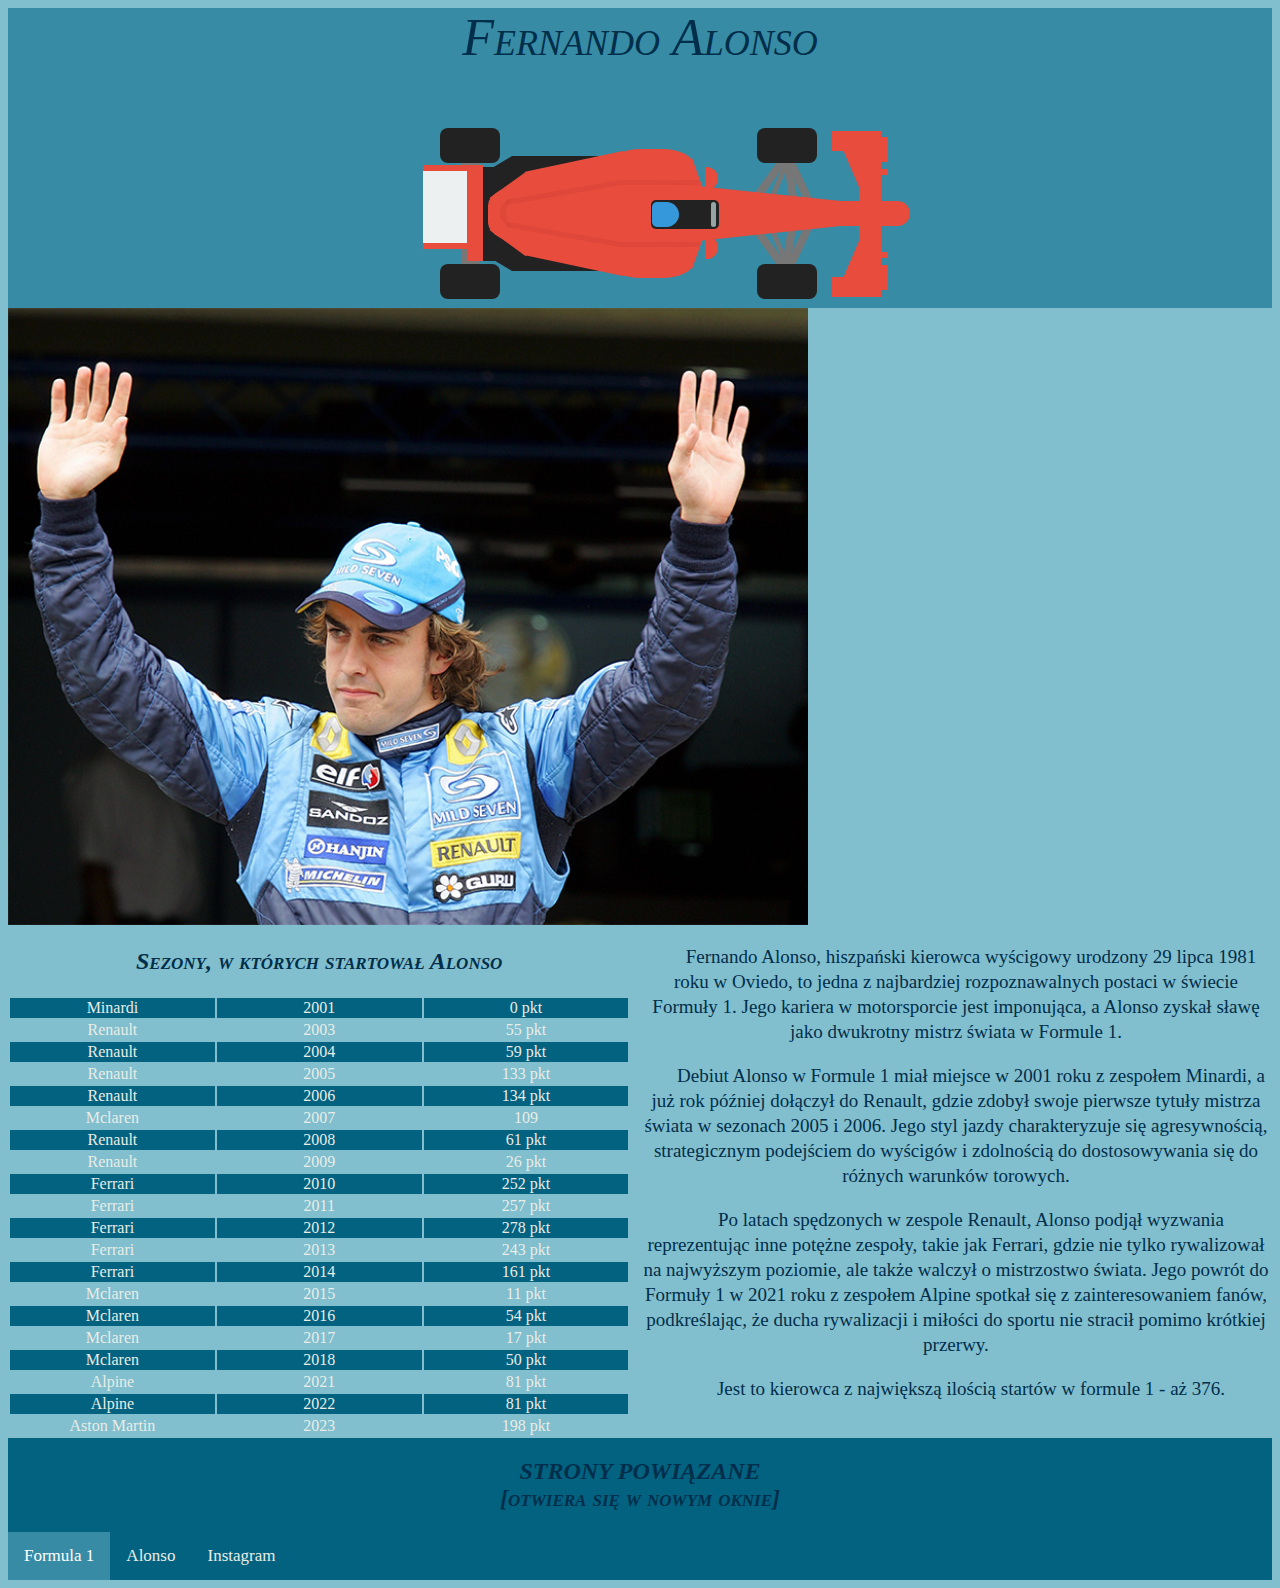
<file: Alonso.html>
<!doctype html>
<html>
<head>
<meta charset="utf-8">
<title>Alonso</title>
	<link rel="stylesheet" type="text/css" href="style.css">
</head>
<body>
	
	<div class="header1">Fernando Alonso
	<div id="Container">
  <div id="nose-top"></div>
  <div id="nose-bottom"></div>
  <div id="nose"></div>
  <div id="front-wing"></div>
  <div id="top-front-wing-trim"></div>
  <div id="bottom-front-wing-trim"></div>
  <div id="top-front-wing-trim-2"></div>
  <div id="bottom-front-wing-trim-2"></div>
  <div id="top-front-wing"></div>
  <div id="top-front-wing-tail"></div>
  <div id="bottom-front-wing"></div>
  <div id="bottom-front-wing-tail"></div>
  <div id="bottom-front-wheel" class="wheel"></div>
  <div id="bottom-back-wheel"></div>
  <div id="top-front-wheel" class="wheel"></div>
  <div id="top-back-wheel"></div>
  <div id="rear-body"></div>
  <div id="rear-wing-bg"></div>
  <div id="rear-wing"></div>
  <div id="top-body-curve"></div>
  <div id="top-body-curve-cut"></div>
  <div id="top-body-curve-straight"></div>
  <div id="top-body-curve-straight-2"></div>
  <div id="bottom-body-curve"></div>
  <div id="bottom-body-curve-cut"></div>
  <div id="bottom-body-curve-straight"></div>
  <div id="bottom-body-curve-straight-2"></div>
  <div id="back-body-curve"></div>
  <div id="body-hood"></div>
  <div id="back-body"></div>
  <div id="back-body-top"></div>
  <div id="back-body-bottom"></div>
  <div id="back-body-2"></div>
  <div id="top-spoke-1"></div>
  <div id="top-spoke-2"></div>
  <div id="top-spoke-3"></div>
  <div id="top-spoke-4"></div>
  <div id="bottom-spoke-1"></div>
  <div id="bottom-spoke-2"></div>
  <div id="bottom-spoke-3"></div>
  <div id="bottom-spoke-4"></div>

  <div id="back-spoke"></div>

  <div id="mirror-top"></div>
  <div id="mirror-bottom"></div>
  <div id="driver-bg"></div>
  <div id="driver-wheel"></div>
  <div id="driver-helmet"></div>
  <div id="bottom-body-spine"></div>
  <div id="top-body-spine"></div>
  <div id="end-body-spine"></div>
  <div id="top-body-spine-2"></div>
  <div id="bottom-body-spine-2"></div>
  </div> 
	</div>
	
	<div class="max_foto"><img src="foto/alonso.png" alt="Alonso" width="800"  height="600" class="foto"></div>
	
	<div class="records">
	
		<table>
		<tr>
			
			<td colspan="3"><h2>Sezony, w których startował Alonso </h2></td>
			
			</tr>	
	<tr>
		<td>Minardi</td>
		<td>2001</td>
		<td>0 pkt</td>
			</tr>	
	<tr>
		<td>Renault</td>
		<td>2003</td>
		<td>55 pkt</td>
			</tr>			
	<tr>
		<td>Renault</td>
		<td>2004</td>
		<td>	59 pkt</td>
			</tr>	
	<tr>
		<td>Renault</td>
		<td>2005</td>
		<td>133 pkt</td>
			</tr>	
	<tr>
		<td>Renault</td>
		<td>2006</td>
		<td>134 pkt</td>
			</tr>
	<tr>
		<td>Mclaren</td>
		<td>2007</td>
		<td>109</td>
			</tr>
	<tr>
		<td>Renault</td>
		<td> 2008</td>
		<td>61 pkt</td>
			</tr>
			<tr>
		<td>Renault</td>
		<td> 2009</td>
		<td>26 pkt</td>
			</tr>
	<tr>
		<td>Ferrari</td>
		<td>2010</td>
		<td>252 pkt</td>
			</tr>
			<tr>
				<td>Ferrari</td>
				<td>2011</td>
				<td>257 pkt</td>
			</tr>
			<tr>
				<td>Ferrari</td>
				<td>2012</td>
				<td>278 pkt</td>
			</tr>
			<tr>
				<td>Ferrari</td>
				<td>2013</td>
				<td>243 pkt</td>
			</tr>
			<tr>
				<td>Ferrari</td>
				<td>2014</td>
				<td>161 pkt</td>
			</tr>
			<tr>
				<td>Mclaren</td>
				<td>2015</td>
				<td>11 pkt</td>
			</tr>
			<tr>
				<td>Mclaren</td>
				<td>2016</td>
				<td>54 pkt</td>
			</tr>
			<tr>
				<td>Mclaren</td>
				<td>2017</td>
				<td>17 pkt</td>
			</tr>
			<tr>
				<td>Mclaren</td>
				<td>2018</td>
				<td>50 pkt</td>
			</tr>
			<tr>
				<td>Alpine</td>
				<td>2021</td>
				<td>81 pkt</td>
			</tr>
			<tr>
				<td>Alpine</td>
				<td>2022</td>
				<td>81 pkt</td>
			</tr>
			<tr>
				<td>Aston Martin</td>
				<td>2023</td>
				<td>198 pkt</td>
			</tr>
				</table>	
	</div>
	
	<div class="tekst">
<p>
Fernando Alonso, hiszpański kierowca wyścigowy urodzony 29 lipca 1981 roku w Oviedo, to jedna z najbardziej rozpoznawalnych postaci w świecie Formuły 1. Jego kariera w motorsporcie jest imponująca, a Alonso zyskał sławę jako dwukrotny mistrz świata w Formule 1.</p>

<p>Debiut Alonso w Formule 1 miał miejsce w 2001 roku z zespołem Minardi, a już rok później dołączył do Renault, gdzie zdobył swoje pierwsze tytuły mistrza świata w sezonach 2005 i 2006. Jego styl jazdy charakteryzuje się agresywnością, strategicznym podejściem do wyścigów i zdolnością do dostosowywania się do różnych warunków torowych.</p>

<p>Po latach spędzonych w zespole Renault, Alonso podjął wyzwania reprezentując inne potężne zespoły, takie jak Ferrari, gdzie nie tylko rywalizował na najwyższym poziomie, ale także walczył o mistrzostwo świata. Jego powrót do Formuły 1 w 2021 roku z zespołem Alpine spotkał się z zainteresowaniem fanów, podkreślając, że ducha rywalizacji i miłości do sportu nie stracił pomimo krótkiej przerwy.</p>
		<p>Jest to kierowca z największą ilością startów w formule 1 - aż 376.</p>
 </div>
	
	<div class="navbar" id="myNavbar">
		<h2>STRONY POWIĄZANE
		<br>[otwiera się w nowym oknie]</h2>
		
  <a href="https://www.formula1.com" class="active" target="_blank">Formula 1</a>
  <a href="https://www.fernandoalonso.com" target="_blank">Alonso</a>
  <a href="https://www.instagram.com/fernandoalo_oficial/" target="_blank">Instagram</a>
  

</div>
</body>
</html>
</file>
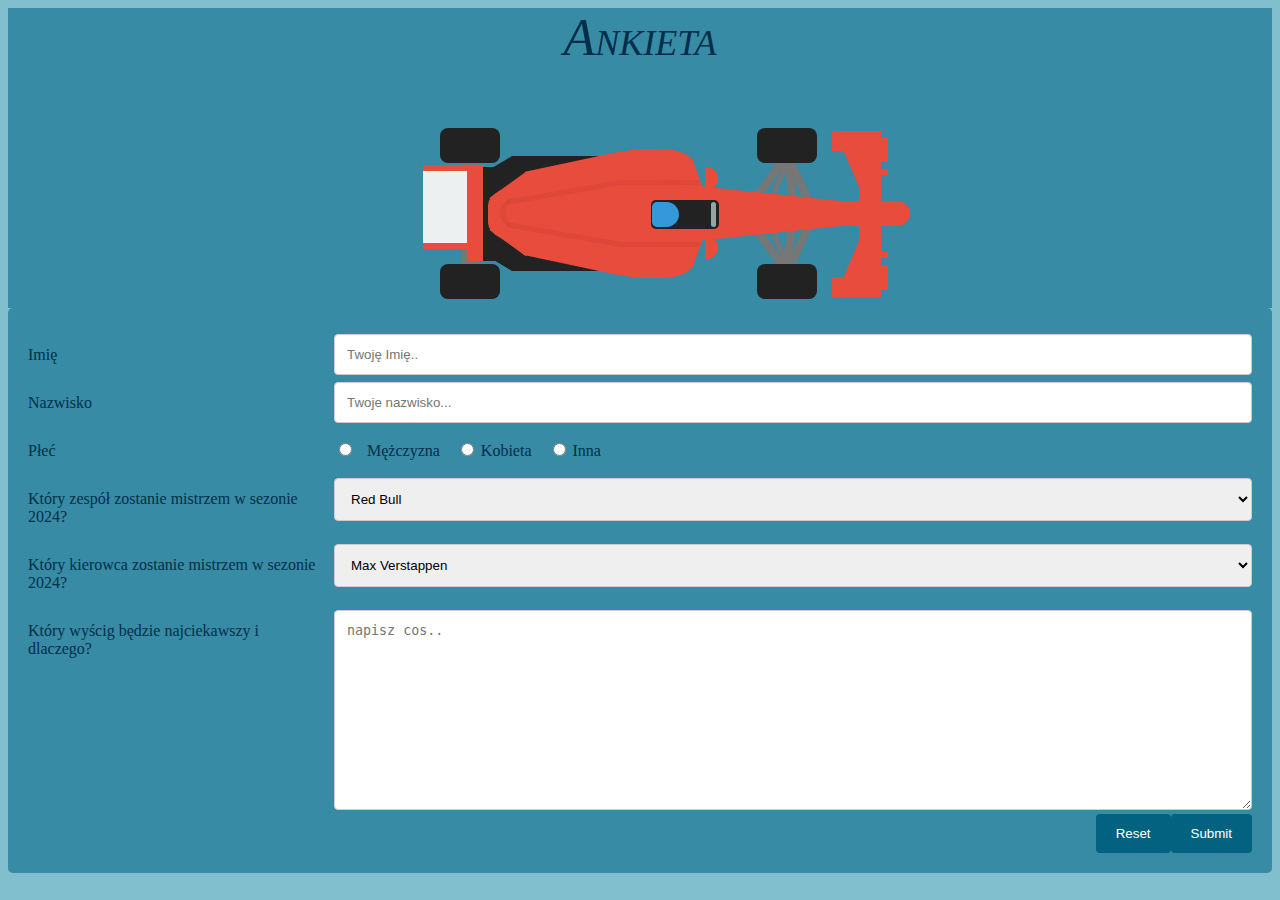
<file: ankieta.html>
<!doctype html>
<html>
<head>
<meta charset="utf-8">
<title>Ankieta</title>
	<link rel="stylesheet" type="text/css" href="style.css">
</head>
<body>
	
	<div class="header1">Ankieta
	<div id="Container">
  <div id="nose-top"></div>
  <div id="nose-bottom"></div>
  <div id="nose"></div>
  <div id="front-wing"></div>
  <div id="top-front-wing-trim"></div>
  <div id="bottom-front-wing-trim"></div>
  <div id="top-front-wing-trim-2"></div>
  <div id="bottom-front-wing-trim-2"></div>
  <div id="top-front-wing"></div>
  <div id="top-front-wing-tail"></div>
  <div id="bottom-front-wing"></div>
  <div id="bottom-front-wing-tail"></div>
  <div id="bottom-front-wheel" class="wheel"></div>
  <div id="bottom-back-wheel"></div>
  <div id="top-front-wheel" class="wheel"></div>
  <div id="top-back-wheel"></div>
  <div id="rear-body"></div>
  <div id="rear-wing-bg"></div>
  <div id="rear-wing"></div>
  <div id="top-body-curve"></div>
  <div id="top-body-curve-cut"></div>
  <div id="top-body-curve-straight"></div>
  <div id="top-body-curve-straight-2"></div>
  <div id="bottom-body-curve"></div>
  <div id="bottom-body-curve-cut"></div>
  <div id="bottom-body-curve-straight"></div>
  <div id="bottom-body-curve-straight-2"></div>
  <div id="back-body-curve"></div>
  <div id="body-hood"></div>
  <div id="back-body"></div>
  <div id="back-body-top"></div>
  <div id="back-body-bottom"></div>
  <div id="back-body-2"></div>
  <div id="top-spoke-1"></div>
  <div id="top-spoke-2"></div>
  <div id="top-spoke-3"></div>
  <div id="top-spoke-4"></div>
  <div id="bottom-spoke-1"></div>
  <div id="bottom-spoke-2"></div>
  <div id="bottom-spoke-3"></div>
  <div id="bottom-spoke-4"></div>

  <div id="back-spoke"></div>

  <div id="mirror-top"></div>
  <div id="mirror-bottom"></div>
  <div id="driver-bg"></div>
  <div id="driver-wheel"></div>
  <div id="driver-helmet"></div>
  <div id="bottom-body-spine"></div>
  <div id="top-body-spine"></div>
  <div id="end-body-spine"></div>
  <div id="top-body-spine-2"></div>
  <div id="bottom-body-spine-2"></div>
  </div> 
	</div>
	
	<div class="ankieta">
  <form action="mailto:bartosz.kulanica@tm1.edu.pl" method="post">
    <div class="row">
      <div class="col-25">
        <label for="fname">Imię</label>
      </div>
      <div class="col-75">
        <input type="text" id="fname" name="firstname" placeholder="Twoję Imię..">
      </div>
    </div>
    <div class="row">
      <div class="col-25">
        <label for="lname">Nazwisko</label>
      </div>
      <div class="col-75">
        <input type="text" id="lname" name="lastname" placeholder="Twoje nazwisko...">
      </div>
    </div>
	   <div class="row">
      <div class="col-25">
        <label for="lname">Płeć</label>
      </div>
      <div class="col-75">
        <input type="radio" id="male" name="male" value="male">
 	 <label for="male">Mężczyzna</label>
		   <input type="radio" id="female" name="female" value="female">
		  <label for="female">Kobieta</label>
		  <input type="radio" id="inne" name="inne" value="inne">
		  <label for="inne">Inna</label>
      </div>
		   
    </div>
    <div class="row">
      <div class="col-25">
        <label for="team">Który zespół zostanie mistrzem w sezonie 2024?</label>
      </div>
      <div class="col-75">
        <select id="team" name="team">
          <option value="rb">Red Bull</option>
          <option value="ferrari">Ferrari</option>
          <option value="mercedes">Mercedes</option>
			<option value="mclaren">Mclaren</option>
			<option value="haas">Haas</option>
			<option value="williams">Williams</option>
			<option value="alfa">Alfa Romeo</option>
			<option value="aston">Aston Martin</option>
			<option value="alpha tauri">Alpha Tauri</option>
			<option value="Alpine">Alpine</option>
        </select>
      </div>
    </div>
	  <div class="row">
      <div class="col-25">
        <label for="driver">Który kierowca zostanie mistrzem w sezonie 2024?</label>
      </div>
      <div class="col-75">
        <select id="driver" name="driver">
          <option value="max">Max Verstappen</option>
          <option value="chceco">Sergio Perez</option>
          <option value="lewis">Lewis Hamilton</option>
			<option value="nando">Fernando Alonso</option>
			<option value="leclerc">Charles Leclerc</option>
			<option value="lando">Lando Norris</option>
			<option value="Sainz">Carlos Sainz</option>
			<option value="russell">Geroge Russell</option>
			<option value="piastri">Oscar Piastri</option>
			<option value="stroll">Lance Stroll</option>
			  <option value="gasly">Pierre Gasly</option>
          <option value="ocon">Esteban Ocon</option>
          <option value="albon">Alex Albon</option>
			<option value="Yuki">Yuki Tsunoda</option>
			<option value="Bottas">Valteri Bottas</option>
			<option value="hulk">Nico Hulkenberg</option>
			<option value="daniel">Daniel Ricciardo</option>
			<option value="azhou">Zhou Guanyu</option>
			<option value="akevin">Kevin Magnussen</option>
			<option value="ALogam">Logan Saregeant</option>
        </select>
      </div>
    </div>
    <div class="row">
      <div class="col-25">
        <label for="ciekawy">Który wyścig będzie najciekawszy i dlaczego?</label>
      </div>
      <div class="col-75">
        <textarea id="ciekawy" name="scikawey" placeholder="napisz cos.." style="height:200px"></textarea>
      </div>
    </div>
    <div class="row">
	
      <input type="submit" value="Submit">
		<input type="reset" value="Reset">
		
    </div>
  </form>
</div>
</body>
</html>
</file>
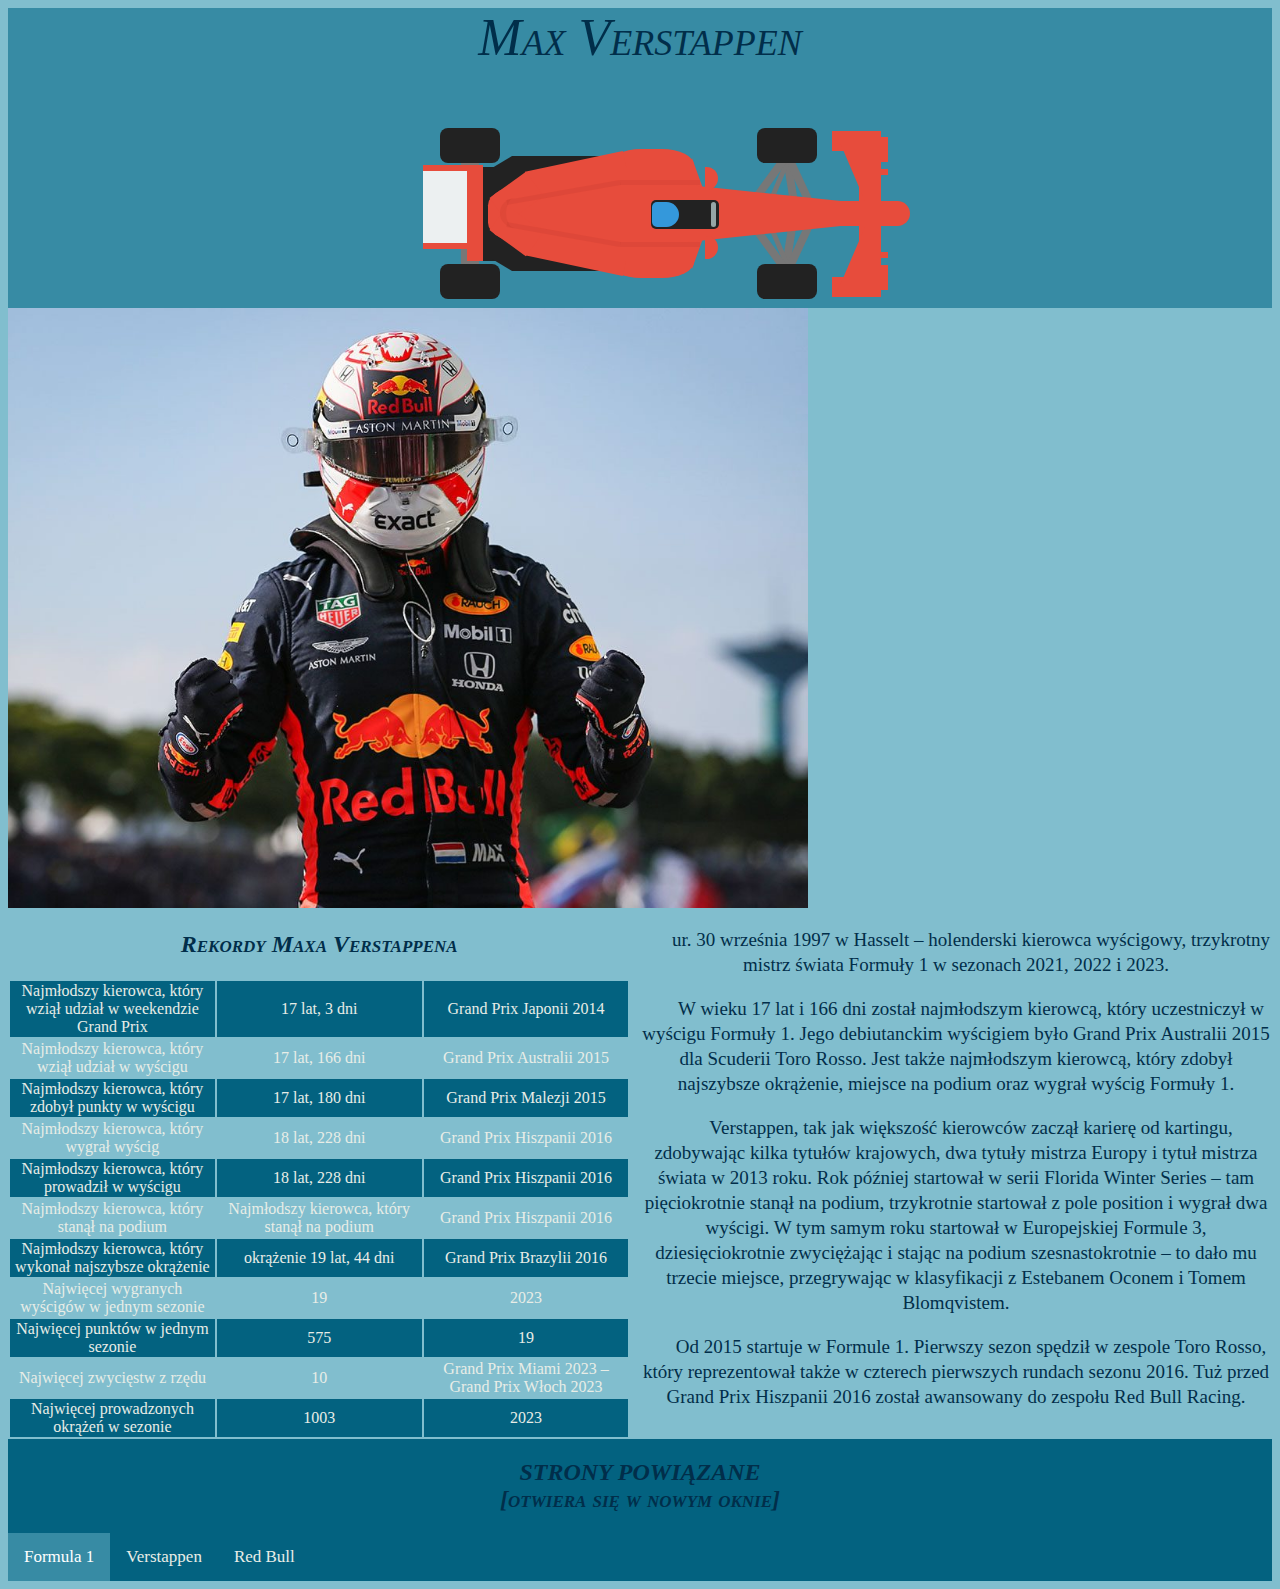
<file: f1.html>
<!doctype html>
<html>
<head>
<meta charset="utf-8">
<title>f1</title>
	<link rel="stylesheet" type="text/css" href="style.css">
</head>
<body>
	<div class="header1">Max Verstappen
	<div id="Container">
  <div id="nose-top"></div>
  <div id="nose-bottom"></div>
  <div id="nose"></div>
  <div id="front-wing"></div>
  <div id="top-front-wing-trim"></div>
  <div id="bottom-front-wing-trim"></div>
  <div id="top-front-wing-trim-2"></div>
  <div id="bottom-front-wing-trim-2"></div>
  <div id="top-front-wing"></div>
  <div id="top-front-wing-tail"></div>
  <div id="bottom-front-wing"></div>
  <div id="bottom-front-wing-tail"></div>
  <div id="bottom-front-wheel" class="wheel"></div>
  <div id="bottom-back-wheel"></div>
  <div id="top-front-wheel" class="wheel"></div>
  <div id="top-back-wheel"></div>
  <div id="rear-body"></div>
  <div id="rear-wing-bg"></div>
  <div id="rear-wing"></div>
  <div id="top-body-curve"></div>
  <div id="top-body-curve-cut"></div>
  <div id="top-body-curve-straight"></div>
  <div id="top-body-curve-straight-2"></div>
  <div id="bottom-body-curve"></div>
  <div id="bottom-body-curve-cut"></div>
  <div id="bottom-body-curve-straight"></div>
  <div id="bottom-body-curve-straight-2"></div>
  <div id="back-body-curve"></div>
  <div id="body-hood"></div>
  <div id="back-body"></div>
  <div id="back-body-top"></div>
  <div id="back-body-bottom"></div>
  <div id="back-body-2"></div>
  <div id="top-spoke-1"></div>
  <div id="top-spoke-2"></div>
  <div id="top-spoke-3"></div>
  <div id="top-spoke-4"></div>
  <div id="bottom-spoke-1"></div>
  <div id="bottom-spoke-2"></div>
  <div id="bottom-spoke-3"></div>
  <div id="bottom-spoke-4"></div>

  <div id="back-spoke"></div>

  <div id="mirror-top"></div>
  <div id="mirror-bottom"></div>
  <div id="driver-bg"></div>
  <div id="driver-wheel"></div>
  <div id="driver-helmet"></div>
  <div id="bottom-body-spine"></div>
  <div id="top-body-spine"></div>
  <div id="end-body-spine"></div>
  <div id="top-body-spine-2"></div>
  <div id="bottom-body-spine-2"></div>
  </div> 
	</div>

	<div class="max_foto"><img src="foto/mv33.jpg" alt="Verstappen" width="800"  height="600" class="foto"></div>
	
	<div class="records">
		
		<table>
			<tr>
			
			<td colspan="3"><h2>Rekordy Maxa Verstappena </h2></td>
			
			</tr>	
	<tr>
		<td>Najmłodszy kierowca, który wziął udział w weekendzie Grand Prix</td>
		<td>17 lat, 3 dni</td>
		<td>Grand Prix Japonii 2014</td>
			</tr>	
	<tr>
		<td>Najmłodszy kierowca, który wziął udział w wyścigu</td>
		<td>17 lat, 166 dni</td>
		<td>Grand Prix Australii 2015</td>
			</tr>			
	<tr>
		<td>Najmłodszy kierowca, który zdobył punkty w wyścigu</td>
		<td>17 lat, 180 dni</td>
		<td>	Grand Prix Malezji 2015</td>
			</tr>	
	<tr>
		<td>Najmłodszy kierowca, który wygrał wyścig</td>
		<td>18 lat, 228 dni</td>
		<td>Grand Prix Hiszpanii 2016</td>
			</tr>	
	<tr>
		<td>Najmłodszy kierowca, który prowadził w wyścigu</td>
		<td>18 lat, 228 dni</td>
		<td>Grand Prix Hiszpanii 2016</td>
			</tr>
	<tr>
		<td>Najmłodszy kierowca, który stanął na podium</td>
		<td>Najmłodszy kierowca, który stanął na podium</td>
		<td>Grand Prix Hiszpanii 2016</td>
			</tr>
	<tr>
		<td>Najmłodszy kierowca, który wykonał najszybsze okrążenie</td>
		<td> okrążenie	19 lat, 44 dni</td>
		<td>Grand Prix Brazylii 2016</td>
			</tr>
	<tr>
		<td>Najwięcej wygranych wyścigów w jednym sezonie</td>
		<td>19</td>
		<td>2023</td>
			</tr>
	<tr>
		<td>Najwięcej punktów w jednym sezonie</td>
		<td>575</td>
		<td>19</td>
			</tr>
	<tr>
		<td>Najwięcej zwycięstw z rzędu</td>
		<td>10</td>
		<td>Grand Prix Miami 2023 – Grand Prix Włoch 2023</td>
			</tr>	
			<tr>
		<td>Najwięcej prowadzonych okrążeń w sezonie</td>
		<td>1003</td>
		<td>2023</td>
			</tr>
				</table>	
	</div>
	
	
	<div class="tekst">
<p>ur. 30 września 1997 w Hasselt – holenderski kierowca wyścigowy, trzykrotny mistrz świata Formuły 1 w sezonach 2021, 2022 i 2023.</p>

<p>W wieku 17 lat i 166 dni został najmłodszym kierowcą, który uczestniczył w wyścigu Formuły 1. Jego debiutanckim wyścigiem było Grand Prix Australii 2015 dla Scuderii Toro Rosso. Jest także najmłodszym kierowcą, który zdobył najszybsze okrążenie, miejsce na podium oraz wygrał wyścig Formuły 1. </p>
<p>Verstappen, tak jak większość kierowców zaczął karierę od kartingu, zdobywając kilka tytułów krajowych, dwa tytuły mistrza Europy i tytuł mistrza świata w 2013 roku. Rok później startował w serii Florida Winter Series – tam pięciokrotnie stanął na podium, trzykrotnie startował z pole position i wygrał dwa wyścigi. W tym samym roku startował w Europejskiej Formule 3, dziesięciokrotnie zwyciężając i stając na podium szesnastokrotnie – to dało mu trzecie miejsce, przegrywając w klasyfikacji z Estebanem Oconem i Tomem Blomqvistem. </p>
<p>Od 2015 startuje w Formule 1. Pierwszy sezon spędził w zespole Toro Rosso, który reprezentował także w czterech pierwszych rundach sezonu 2016. Tuż przed Grand Prix Hiszpanii 2016 został awansowany do zespołu Red Bull Racing. </p>
 </div>
	
	<div class="navbar" id="myNavbar">
		<h2>STRONY POWIĄZANE
		<br>[otwiera się w nowym oknie]</h2>
		
  <a href="https://www.formula1.com" class="active" target="_blank">Formula 1</a>
  <a href="https://www.verstappen.com" target="_blank">Verstappen</a>
  <a href="https://www.redbull.com/pl-pl/athlete/max-verstappen" target="_blank">Red Bull</a>
  

</div>
	
	
	
	
	</body>
</html>
</file>
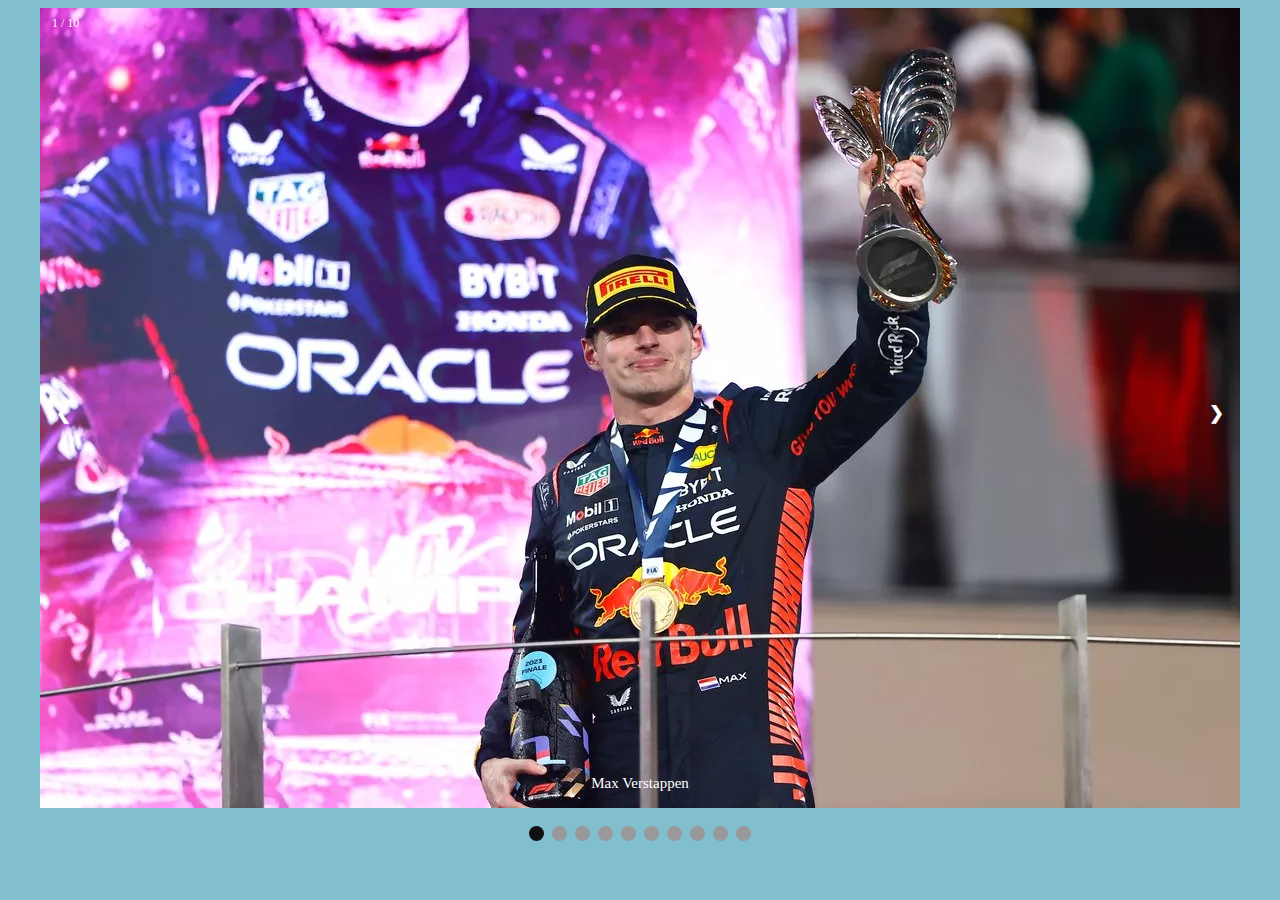
<file: Gallery.html>
<!doctype html>
<html>
<head>
<meta charset="utf-8">
<title>Galeria</title>
	<link rel="stylesheet" type="text/css" href="style.css">
</head>
<body>
	
	
	<div class="slideshow-container">
      <div class="mySlides fade">
        <div class="numbertext">1 / 10</div>
        <img src="foto/mv.png" style="width:100%" alt="VERSTAPPEN">
        <div class="text">Max Verstappen</div>
      </div>
      <div class="mySlides fade">
        <div class="numbertext">2 / 10</div>
        <img src="foto/max.png" style="width:100%" alt="vERSTAPPEN">
        <div class="text">Max Verstappen</div>
      </div>
      <div class="mySlides fade">
        <div class="numbertext">3 / 10</div>
        <img src="foto/rb.png" style="width:100%" alt="Red Bull">
        <div class="text"> Red Bull</div>
      </div>
		<div class="mySlides fade">
        <div class="numbertext">4 / 10</div>
        <img src="foto/senna1.png" style="width:100%" alt="Senna">
        <div class="text">Ayrton Senna</div>
      </div>
		<div class="mySlides fade">
        <div class="numbertext">5 / 10</div>
        <img src="foto/senna.jpg" style="width:100%" alt="Senna">
        <div class="text">Ayrton Senna</div>
      </div>
		<div class="mySlides fade">
        <div class="numbertext">6 / 10</div>
        <img src="foto/hamilton.jpg" style="width:100%" alt="Hamilton">
        <div class="text">Lewis Hamilton</div>
      </div>
		<div class="mySlides fade">
		<div class="numbertext">7 / 10</div>
        <img src="foto/Vettel.jpg" style="width:100%" alt="Vettel">
        <div class="text">Sebastian Vettel</div>
      </div>
		<div class="mySlides fade">
		<div class="numbertext">7 / 10</div>
        <img src="foto/nando.png" style="width:100%" alt="Alonso">
        <div class="text">Fernando Alonso</div>
      </div>
		<div class="mySlides fade">
		<div class="numbertext">8 / 10</div>
        <img src="foto/kubica1.png" style="width:100%" alt="Kubica">
        <div class="text">Robert Kubica</div>
      </div>
		<div class="mySlides fade">
		<div class="numbertext">9 / 10</div>
        <img src="foto/kubica.jpg" style="width:100%" alt="Kubica">
        <div class="text">Robert Kubica</div>
      </div>
		<div class="mySlides fade">
		<div class="numbertext">9 / 10</div>
        <img src="foto/seb.png" style="width:100%" alt="Vettel">
        <div class="text">Sebastian Vettel</div>
      </div>
      <a class="prev" onclick="plusSlides(-1)">&#10094;</a>
      <a class="next" onclick="plusSlides(1)">&#10095;</a>
    </div>
    <br>
    <div style="text-align:center">
      <span class="dot" onclick="currentSlide(1)"></span>
      <span class="dot" onclick="currentSlide(2)"></span>
      <span class="dot" onclick="currentSlide(3)"></span>
		<span class="dot" onclick="currentSlide(4)"></span>
		<span class="dot" onclick="currentSlide(5)"></span>
		<span class="dot" onclick="currentSlide(6)"></span>
		<span class="dot" onclick="currentSlide(7)"></span>
		<span class="dot" onclick="currentSlide(8)"></span>
		<span class="dot" onclick="currentSlide(9)"></span>
		<span class="dot" onclick="currentSlide(10)"></span>
    </div>
	
	 <script>
      var slideIndex = 1;
      showSlides(slideIndex);
      function plusSlides(n) {
        showSlides(slideIndex += n);
      }
      function currentSlide(n) {
        showSlides(slideIndex = n);
      }
      function showSlides(n) {
        var i;
        var slides = document.getElementsByClassName("mySlides");
        var dots = document.getElementsByClassName("dot");
        if(n > slides.length) {
          slideIndex = 1
        }
        if(n < 1) {
          slideIndex = slides.length
        }
        for(i = 0; i < slides.length; i++) {
          slides[i].style.display = "none";
        }
        for(i = 0; i < dots.length; i++) {
          dots[i].className = dots[i].className.replace(" active", "");
        }
        slides[slideIndex - 1].style.display = "block";
        dots[slideIndex - 1].className += " active";
      }
    </script>
	
</body>
</html>
</file>
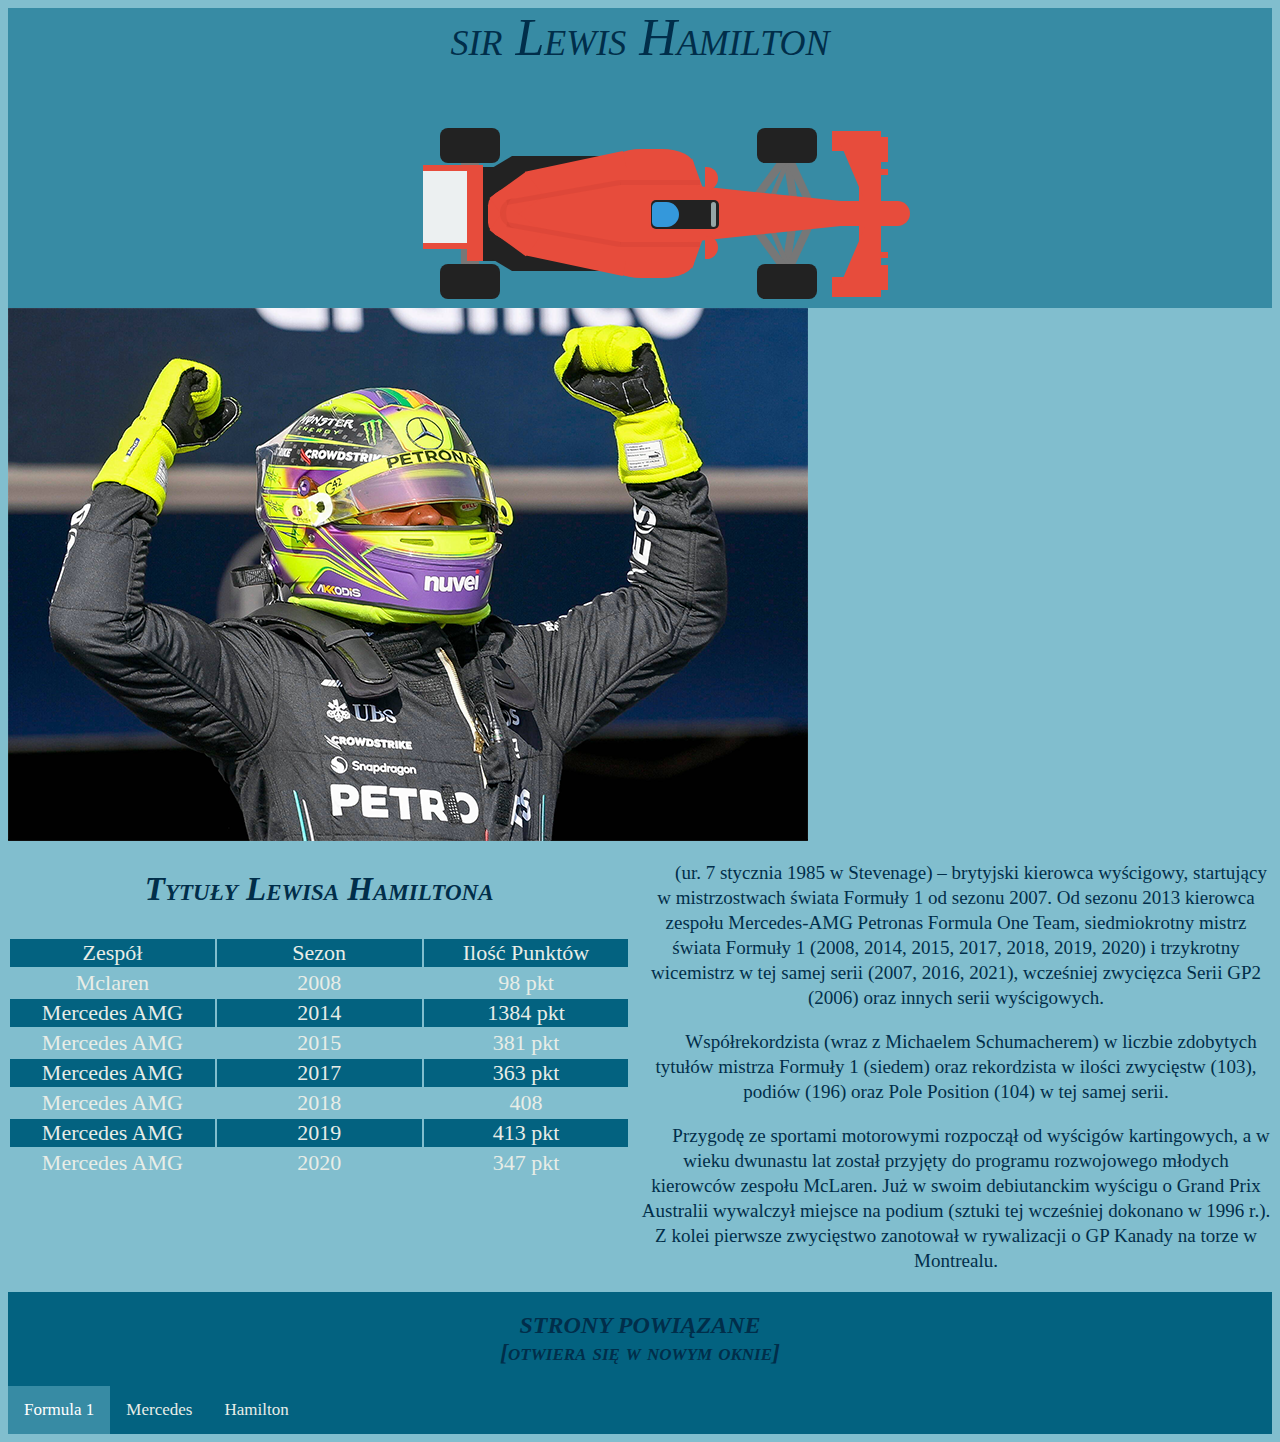
<file: Hamilton.html>
<!doctype html>
<html>
<head>
<meta charset="utf-8">
<title>Lewis Hamilton</title>
	<link rel="stylesheet" type="text/css" href="style.css">
</head>
<body>
	
	<div class="header1">sir Lewis Hamilton
	<div id="Container">
  <div id="nose-top"></div>
  <div id="nose-bottom"></div>
  <div id="nose"></div>
  <div id="front-wing"></div>
  <div id="top-front-wing-trim"></div>
  <div id="bottom-front-wing-trim"></div>
  <div id="top-front-wing-trim-2"></div>
  <div id="bottom-front-wing-trim-2"></div>
  <div id="top-front-wing"></div>
  <div id="top-front-wing-tail"></div>
  <div id="bottom-front-wing"></div>
  <div id="bottom-front-wing-tail"></div>
  <div id="bottom-front-wheel" class="wheel"></div>
  <div id="bottom-back-wheel"></div>
  <div id="top-front-wheel" class="wheel"></div>
  <div id="top-back-wheel"></div>
  <div id="rear-body"></div>
  <div id="rear-wing-bg"></div>
  <div id="rear-wing"></div>
  <div id="top-body-curve"></div>
  <div id="top-body-curve-cut"></div>
  <div id="top-body-curve-straight"></div>
  <div id="top-body-curve-straight-2"></div>
  <div id="bottom-body-curve"></div>
  <div id="bottom-body-curve-cut"></div>
  <div id="bottom-body-curve-straight"></div>
  <div id="bottom-body-curve-straight-2"></div>
  <div id="back-body-curve"></div>
  <div id="body-hood"></div>
  <div id="back-body"></div>
  <div id="back-body-top"></div>
  <div id="back-body-bottom"></div>
  <div id="back-body-2"></div>
  <div id="top-spoke-1"></div>
  <div id="top-spoke-2"></div>
  <div id="top-spoke-3"></div>
  <div id="top-spoke-4"></div>
  <div id="bottom-spoke-1"></div>
  <div id="bottom-spoke-2"></div>
  <div id="bottom-spoke-3"></div>
  <div id="bottom-spoke-4"></div>

  <div id="back-spoke"></div>

  <div id="mirror-top"></div>
  <div id="mirror-bottom"></div>
  <div id="driver-bg"></div>
  <div id="driver-wheel"></div>
  <div id="driver-helmet"></div>
  <div id="bottom-body-spine"></div>
  <div id="top-body-spine"></div>
  <div id="end-body-spine"></div>
  <div id="top-body-spine-2"></div>
  <div id="bottom-body-spine-2"></div>
  </div> 
	</div>
	
	<div class="max_foto"><img src="foto/Hamilton.png" alt="Hamilton" width="800"  height="600" class="foto"></div>
	
	<div class="titles">
		
		<table>
	<tr>
			
		<td colspan="3"><h2>Tytuły Lewisa Hamiltona </h2></td>
			
	</tr>			
	<tr>
		<td>Zespół</td>
		<td>Sezon</td>
		<td>Ilość Punktów</td>
			</tr>	
	<tr>
		<td>Mclaren</td>
		<td>2008</td>
		<td>98 pkt</td>
			</tr>			
	<tr>
		<td>Mercedes AMG</td>
		<td>2014</td>
		<td>	1384 pkt</td>
			</tr>	
	<tr>
		<td>Mercedes AMG</td>
		<td>2015</td>
		<td>381 pkt</td>
			</tr>	
	<tr>
		<td>Mercedes AMG</td>
		<td>2017</td>
		<td>363 pkt</td>
			</tr>
	<tr>
		<td>Mercedes AMG</td>
		<td>2018</td>
		<td>408</td>
			</tr>
	<tr>
		<td>Mercedes AMG</td>
		<td> 2019</td>
		<td>413 pkt</td>
			</tr>
	<tr>
		<td>Mercedes AMG</td>
		<td>2020</td>
		<td>347 pkt</td>
			</tr>
				</table>	
	</div>
	
	<div class="tekst">
<p>(ur. 7 stycznia 1985 w Stevenage) – brytyjski kierowca wyścigowy, startujący w mistrzostwach świata Formuły 1 od sezonu 2007. Od sezonu 2013 kierowca zespołu Mercedes-AMG Petronas Formula One Team, siedmiokrotny mistrz świata Formuły 1 (2008, 2014, 2015, 2017, 2018, 2019, 2020) i trzykrotny wicemistrz w tej samej serii (2007, 2016, 2021), wcześniej zwycięzca Serii GP2 (2006) oraz innych serii wyścigowych.</p>

<p>Współrekordzista (wraz z Michaelem Schumacherem) w liczbie zdobytych tytułów mistrza Formuły 1 (siedem) oraz rekordzista w ilości zwycięstw (103), podiów (196) oraz Pole Position (104) w tej samej serii.</p>

<p>Przygodę ze sportami motorowymi rozpoczął od wyścigów kartingowych, a w wieku dwunastu lat został przyjęty do programu rozwojowego młodych kierowców zespołu McLaren. Już w swoim debiutanckim wyścigu o Grand Prix Australii wywalczył miejsce na podium (sztuki tej wcześniej dokonano w 1996 r.). Z kolei pierwsze zwycięstwo zanotował w rywalizacji o GP Kanady na torze w Montrealu.</p>
	</div>
		
		<div class="navbar" id="myNavbar">
		<h2>STRONY POWIĄZANE
		<br>[otwiera się w nowym oknie]</h2>
		
  <a href="https://www.formula1.com" class="active" target="_blank">Formula 1</a>
  <a href="https://www.mercedesamgf1.com/drivers/driver/lewis-hamilton" target="_blank">Mercedes</a>
  <a href="https://lewishamilton-44.com" target="_blank">Hamilton</a>
 </div>
		
</body>
</html>
</file>
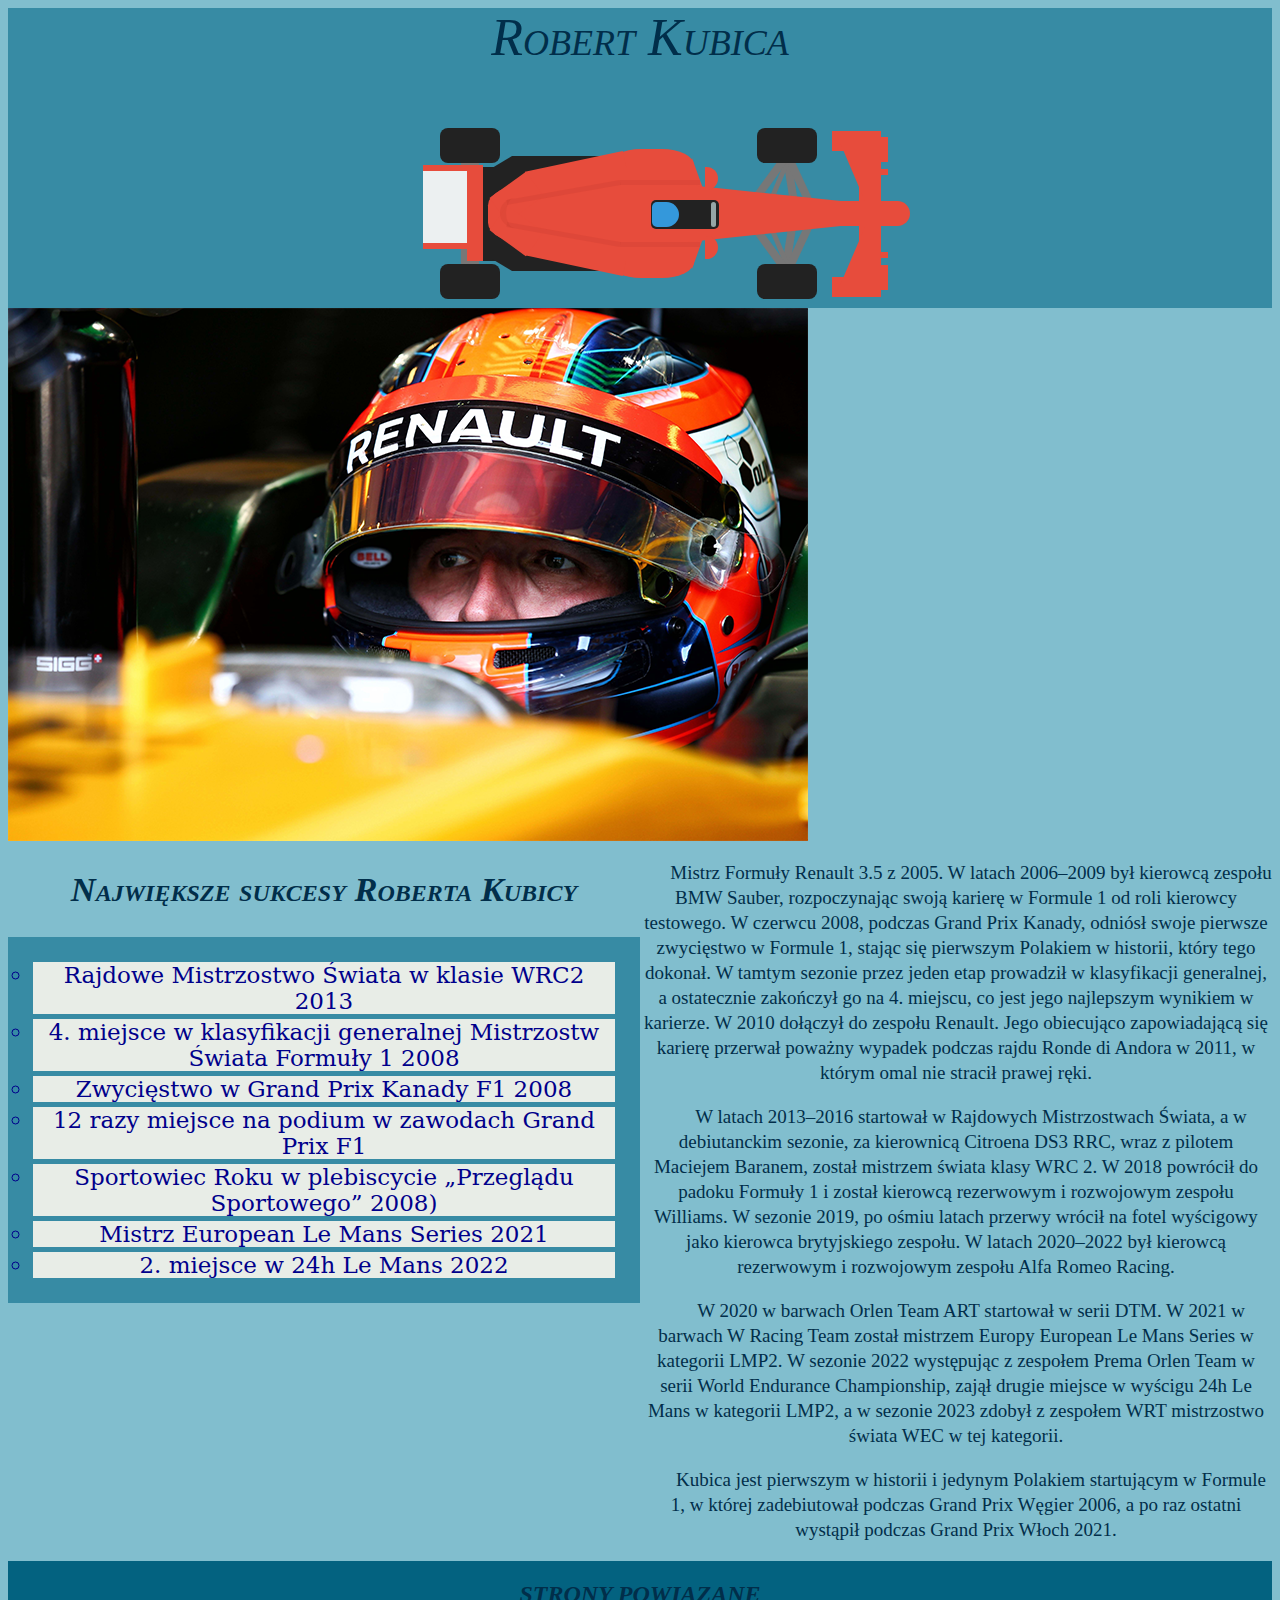
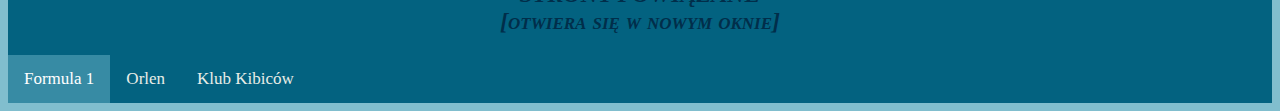
<file: Kubica.html>
<!doctype html>
<html>
<head>
<meta charset="utf-8">
<title>Kubica</title>
	<link rel="stylesheet" type="text/css" href="style.css">
</head>
<body>
	<div class="header1">Robert Kubica
	<div id="Container">
  <div id="nose-top"></div>
  <div id="nose-bottom"></div>
  <div id="nose"></div>
  <div id="front-wing"></div>
  <div id="top-front-wing-trim"></div>
  <div id="bottom-front-wing-trim"></div>
  <div id="top-front-wing-trim-2"></div>
  <div id="bottom-front-wing-trim-2"></div>
  <div id="top-front-wing"></div>
  <div id="top-front-wing-tail"></div>
  <div id="bottom-front-wing"></div>
  <div id="bottom-front-wing-tail"></div>
  <div id="bottom-front-wheel" class="wheel"></div>
  <div id="bottom-back-wheel"></div>
  <div id="top-front-wheel" class="wheel"></div>
  <div id="top-back-wheel"></div>
  <div id="rear-body"></div>
  <div id="rear-wing-bg"></div>
  <div id="rear-wing"></div>
  <div id="top-body-curve"></div>
  <div id="top-body-curve-cut"></div>
  <div id="top-body-curve-straight"></div>
  <div id="top-body-curve-straight-2"></div>
  <div id="bottom-body-curve"></div>
  <div id="bottom-body-curve-cut"></div>
  <div id="bottom-body-curve-straight"></div>
  <div id="bottom-body-curve-straight-2"></div>
  <div id="back-body-curve"></div>
  <div id="body-hood"></div>
  <div id="back-body"></div>
  <div id="back-body-top"></div>
  <div id="back-body-bottom"></div>
  <div id="back-body-2"></div>
  <div id="top-spoke-1"></div>
  <div id="top-spoke-2"></div>
  <div id="top-spoke-3"></div>
  <div id="top-spoke-4"></div>
  <div id="bottom-spoke-1"></div>
  <div id="bottom-spoke-2"></div>
  <div id="bottom-spoke-3"></div>
  <div id="bottom-spoke-4"></div>

  <div id="back-spoke"></div>

  <div id="mirror-top"></div>
  <div id="mirror-bottom"></div>
  <div id="driver-bg"></div>
  <div id="driver-wheel"></div>
  <div id="driver-helmet"></div>
  <div id="bottom-body-spine"></div>
  <div id="top-body-spine"></div>
  <div id="end-body-spine"></div>
  <div id="top-body-spine-2"></div>
  <div id="bottom-body-spine-2"></div>
  </div> 
	</div>
	
	<div class="max_foto"><img src="foto/kubica.png" alt="Kubica" width="800"  height="600" class="foto"></div>
	
	<div class="lista">
	<h2>Największe sukcesy Roberta Kubicy</h2>
		<ul>
			<li>Rajdowe Mistrzostwo Świata w klasie WRC2 2013</li>
			<li>4. miejsce w klasyfikacji generalnej Mistrzostw Świata Formuły 1 2008</li>
			<li>Zwycięstwo w Grand Prix Kanady F1 2008</li>
			<li>12 razy miejsce na podium w zawodach Grand Prix F1</li>
			<li>Sportowiec Roku w plebiscycie „Przeglądu Sportowego” 2008)</li>
			<li>Mistrz European Le Mans Series 2021</li>
			<li>2. miejsce w 24h Le Mans 2022</li>
		</ul>
	</div>
	
	<div class="tekst">
<p>Mistrz Formuły Renault 3.5 z 2005. W latach 2006–2009 był kierowcą zespołu BMW Sauber, rozpoczynając swoją karierę w Formule 1 od roli kierowcy testowego. W czerwcu 2008, podczas Grand Prix Kanady, odniósł swoje pierwsze zwycięstwo w Formule 1, stając się pierwszym Polakiem w historii, który tego dokonał. W tamtym sezonie przez jeden etap prowadził w klasyfikacji generalnej, a ostatecznie zakończył go na 4. miejscu, co jest jego najlepszym wynikiem w karierze. W 2010 dołączył do zespołu Renault. Jego obiecująco zapowiadającą się karierę przerwał poważny wypadek podczas rajdu Ronde di Andora w 2011, w którym omal nie stracił prawej ręki.</p><p> W latach 2013–2016 startował w Rajdowych Mistrzostwach Świata, a w debiutanckim sezonie, za kierownicą Citroena DS3 RRC, wraz z pilotem Maciejem Baranem, został mistrzem świata klasy WRC 2. W 2018 powrócił do padoku Formuły 1 i został kierowcą rezerwowym i rozwojowym zespołu Williams. W sezonie 2019, po ośmiu latach przerwy wrócił na fotel wyścigowy jako kierowca brytyjskiego zespołu. W latach 2020–2022 był kierowcą rezerwowym i rozwojowym zespołu Alfa Romeo Racing.</p><p> W 2020 w barwach Orlen Team ART startował w serii DTM. W 2021 w barwach W Racing Team został mistrzem Europy European Le Mans Series w kategorii LMP2. W sezonie 2022 występując z zespołem Prema Orlen Team w serii World Endurance Championship, zajął drugie miejsce w wyścigu 24h Le Mans w kategorii LMP2, a w sezonie 2023 zdobył z zespołem WRT mistrzostwo świata WEC w tej kategorii.</p>

<p>Kubica jest pierwszym w historii i jedynym Polakiem startującym w Formule 1, w której zadebiutował podczas Grand Prix Węgier 2006, a po raz ostatni wystąpił podczas Grand Prix Włoch 2021.</p>
	</div>
		
		<div class="navbar" id="myNavbar">
		<h2>STRONY POWIĄZANE
		<br>[otwiera się w nowym oknie]</h2>
		
  <a href="https://www.formula1.com" class="active" target="_blank">Formula 1</a>
  <a href="https://orlenteam.pl/zawodnicy/robert-kubica/" target="_blank">Orlen</a>
  <a href="http://www.robertkubica-klubkibicow.pl" target="_blank">Klub Kibiców</a>
 
 </div>
</body>
</html>
</file>
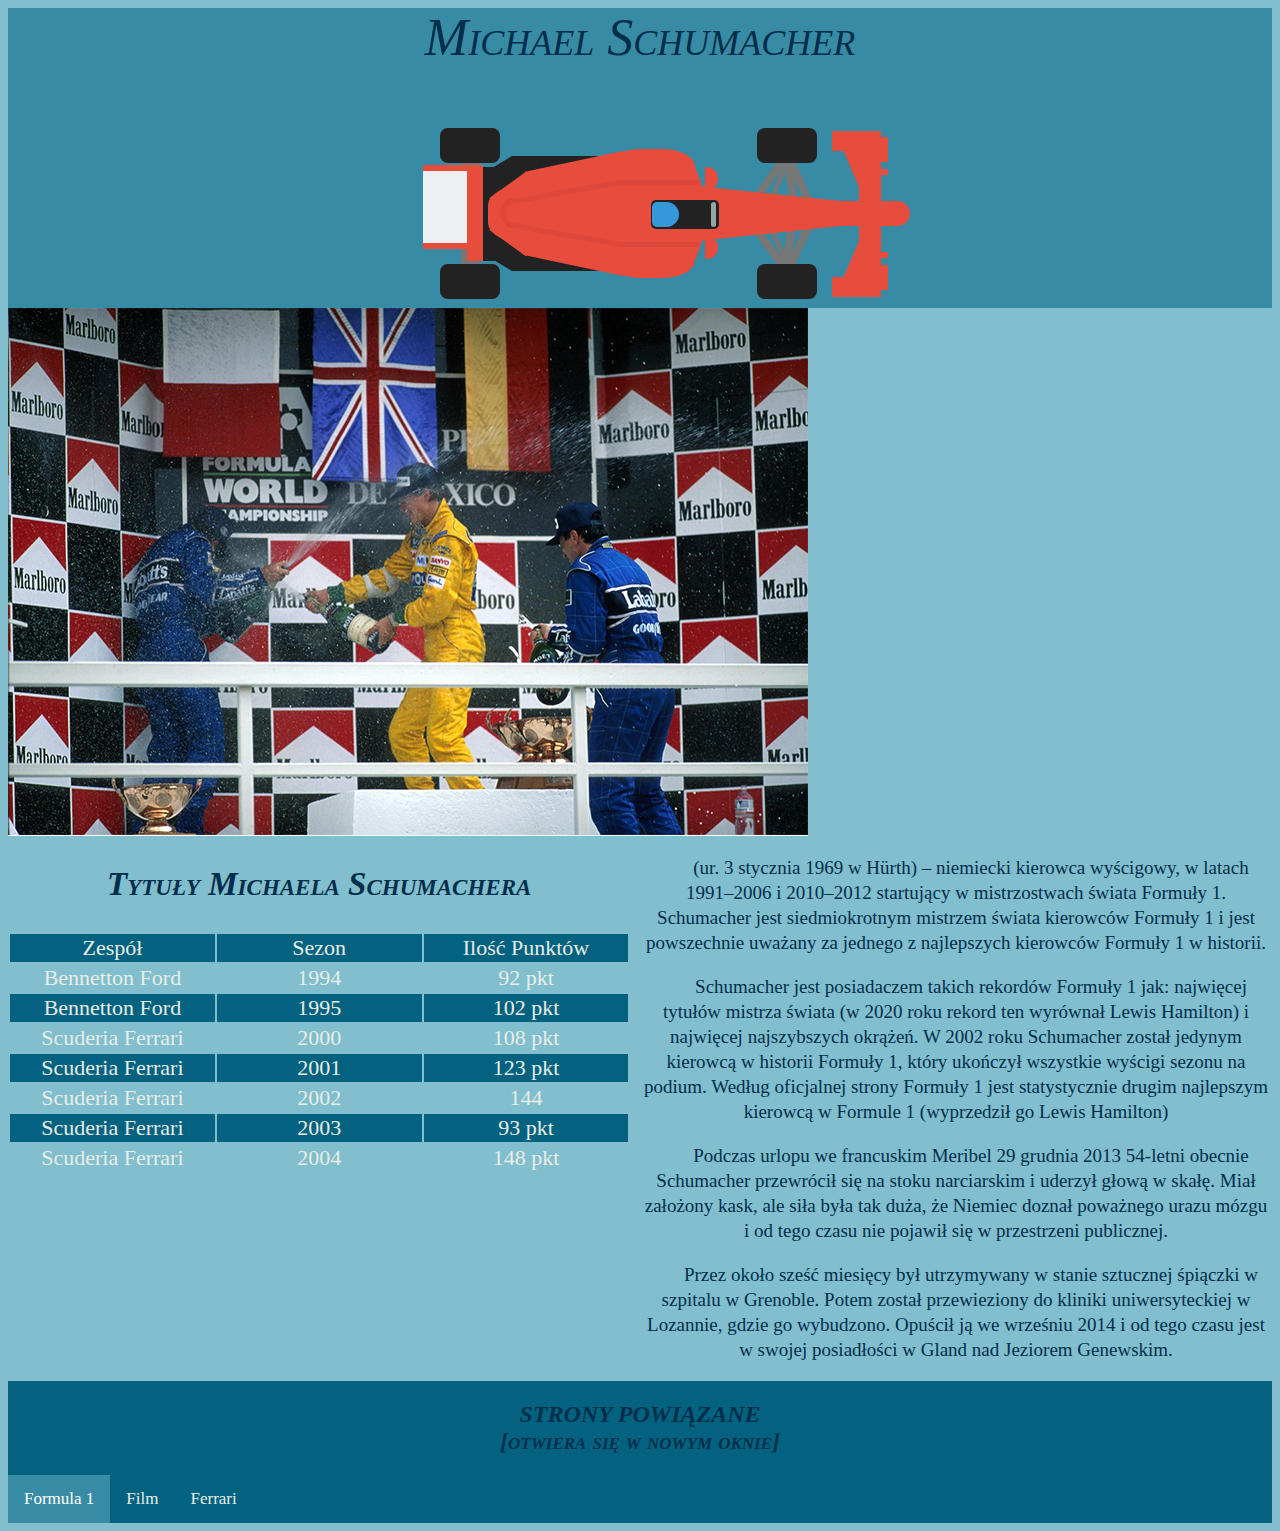
<file: schumi.html>
<!doctype html>
<html>
<head>
<meta charset="utf-8">
<title>Schumacher</title>
	<link rel="stylesheet" type="text/css" href="style.css">
</head>
<body>
	<div class="header1">Michael Schumacher
	<div id="Container">
  <div id="nose-top"></div>
  <div id="nose-bottom"></div>
  <div id="nose"></div>
  <div id="front-wing"></div>
  <div id="top-front-wing-trim"></div>
  <div id="bottom-front-wing-trim"></div>
  <div id="top-front-wing-trim-2"></div>
  <div id="bottom-front-wing-trim-2"></div>
  <div id="top-front-wing"></div>
  <div id="top-front-wing-tail"></div>
  <div id="bottom-front-wing"></div>
  <div id="bottom-front-wing-tail"></div>
  <div id="bottom-front-wheel" class="wheel"></div>
  <div id="bottom-back-wheel"></div>
  <div id="top-front-wheel" class="wheel"></div>
  <div id="top-back-wheel"></div>
  <div id="rear-body"></div>
  <div id="rear-wing-bg"></div>
  <div id="rear-wing"></div>
  <div id="top-body-curve"></div>
  <div id="top-body-curve-cut"></div>
  <div id="top-body-curve-straight"></div>
  <div id="top-body-curve-straight-2"></div>
  <div id="bottom-body-curve"></div>
  <div id="bottom-body-curve-cut"></div>
  <div id="bottom-body-curve-straight"></div>
  <div id="bottom-body-curve-straight-2"></div>
  <div id="back-body-curve"></div>
  <div id="body-hood"></div>
  <div id="back-body"></div>
  <div id="back-body-top"></div>
  <div id="back-body-bottom"></div>
  <div id="back-body-2"></div>
  <div id="top-spoke-1"></div>
  <div id="top-spoke-2"></div>
  <div id="top-spoke-3"></div>
  <div id="top-spoke-4"></div>
  <div id="bottom-spoke-1"></div>
  <div id="bottom-spoke-2"></div>
  <div id="bottom-spoke-3"></div>
  <div id="bottom-spoke-4"></div>

  <div id="back-spoke"></div>

  <div id="mirror-top"></div>
  <div id="mirror-bottom"></div>
  <div id="driver-bg"></div>
  <div id="driver-wheel"></div>
  <div id="driver-helmet"></div>
  <div id="bottom-body-spine"></div>
  <div id="top-body-spine"></div>
  <div id="end-body-spine"></div>
  <div id="top-body-spine-2"></div>
  <div id="bottom-body-spine-2"></div>
  </div> 
	</div>
	
	<div class="max_foto"><img src="foto/schumi.png" alt="Schumacher" width="800"  height="600" class="foto"></div>
	
		
	
	<div class="titles">
		
		<table>
			<tr>
			
		<td colspan="3"><h2>Tytuły Michaela Schumachera </h2></td>
			
	</tr>	
	<tr>
		<td>Zespół</td>
		<td>Sezon</td>
		<td>Ilość Punktów</td>
			</tr>	
	<tr>
		<td>Bennetton Ford</td>
		<td>1994</td>
		<td>92 pkt</td>
			</tr>			
	<tr>
		<td>Bennetton Ford</td>
		<td>1995</td>
		<td>	102 pkt</td>
			</tr>	
	<tr>
		<td>Scuderia Ferrari</td>
		<td>2000</td>
		<td>108 pkt</td>
			</tr>	
	<tr>
		<td>Scuderia Ferrari</td>
		<td>2001</td>
		<td>123 pkt</td>
			</tr>
	<tr>
		<td>Scuderia Ferrari</td>
		<td>2002</td>
		<td>144</td>
			</tr>
	<tr>
		<td>Scuderia Ferrari</td>
		<td> 2003</td>
		<td>93 pkt</td>
			</tr>
	<tr>
		<td>Scuderia Ferrari</td>
		<td>2004</td>
		<td>148 pkt</td>
			</tr>
				</table>	
	</div>
		<div class="tekst">
<p>(ur. 3 stycznia 1969 w Hürth) – niemiecki kierowca wyścigowy, w latach 1991–2006 i 2010–2012 startujący w mistrzostwach świata Formuły 1. Schumacher jest siedmiokrotnym mistrzem świata kierowców Formuły 1 i jest powszechnie uważany za jednego z najlepszych kierowców Formuły 1 w historii.</p>
			<p>Schumacher jest posiadaczem takich rekordów Formuły 1 jak: najwięcej tytułów mistrza świata (w 2020 roku rekord ten wyrównał Lewis Hamilton) i najwięcej najszybszych okrążeń. W 2002 roku Schumacher został jedynym kierowcą w historii Formuły 1, który ukończył wszystkie wyścigi sezonu na podium. Według oficjalnej strony Formuły 1 jest statystycznie drugim najlepszym kierowcą w Formule 1 (wyprzedził go Lewis Hamilton)</p>
			
					<p>Podczas urlopu we francuskim Meribel 29 grudnia 2013 54-letni obecnie Schumacher przewrócił się na stoku narciarskim i uderzył głową w skałę. Miał założony kask, ale siła była tak duża, że Niemiec doznał poważnego urazu mózgu i od tego czasu nie pojawił się w przestrzeni publicznej.</p>
		
		<p>Przez około sześć miesięcy był utrzymywany w stanie sztucznej śpiączki w szpitalu w Grenoble. Potem został przewieziony do kliniki uniwersyteckiej w Lozannie, gdzie go wybudzono. Opuścił ją we wrześniu 2014 i od tego czasu jest w swojej posiadłości w Gland nad Jeziorem Genewskim.</p>
			
 </div>
	
	<div class="navbar" id="myNavbar">
		<h2>STRONY POWIĄZANE
		<br>[otwiera się w nowym oknie]</h2>
		
  <a href="https://www.formula1.com" class="active" target="_blank">Formula 1</a>
  <a href="https://www.filmweb.pl/film/Schumacher-2021-841345" target="_blank">Film</a>
  <a href="https://www.ferrari.com/en-EN/formula1/michael-schumacher" target="_blank">Ferrari</a>
  

</div>
</body>
</html>
</file>
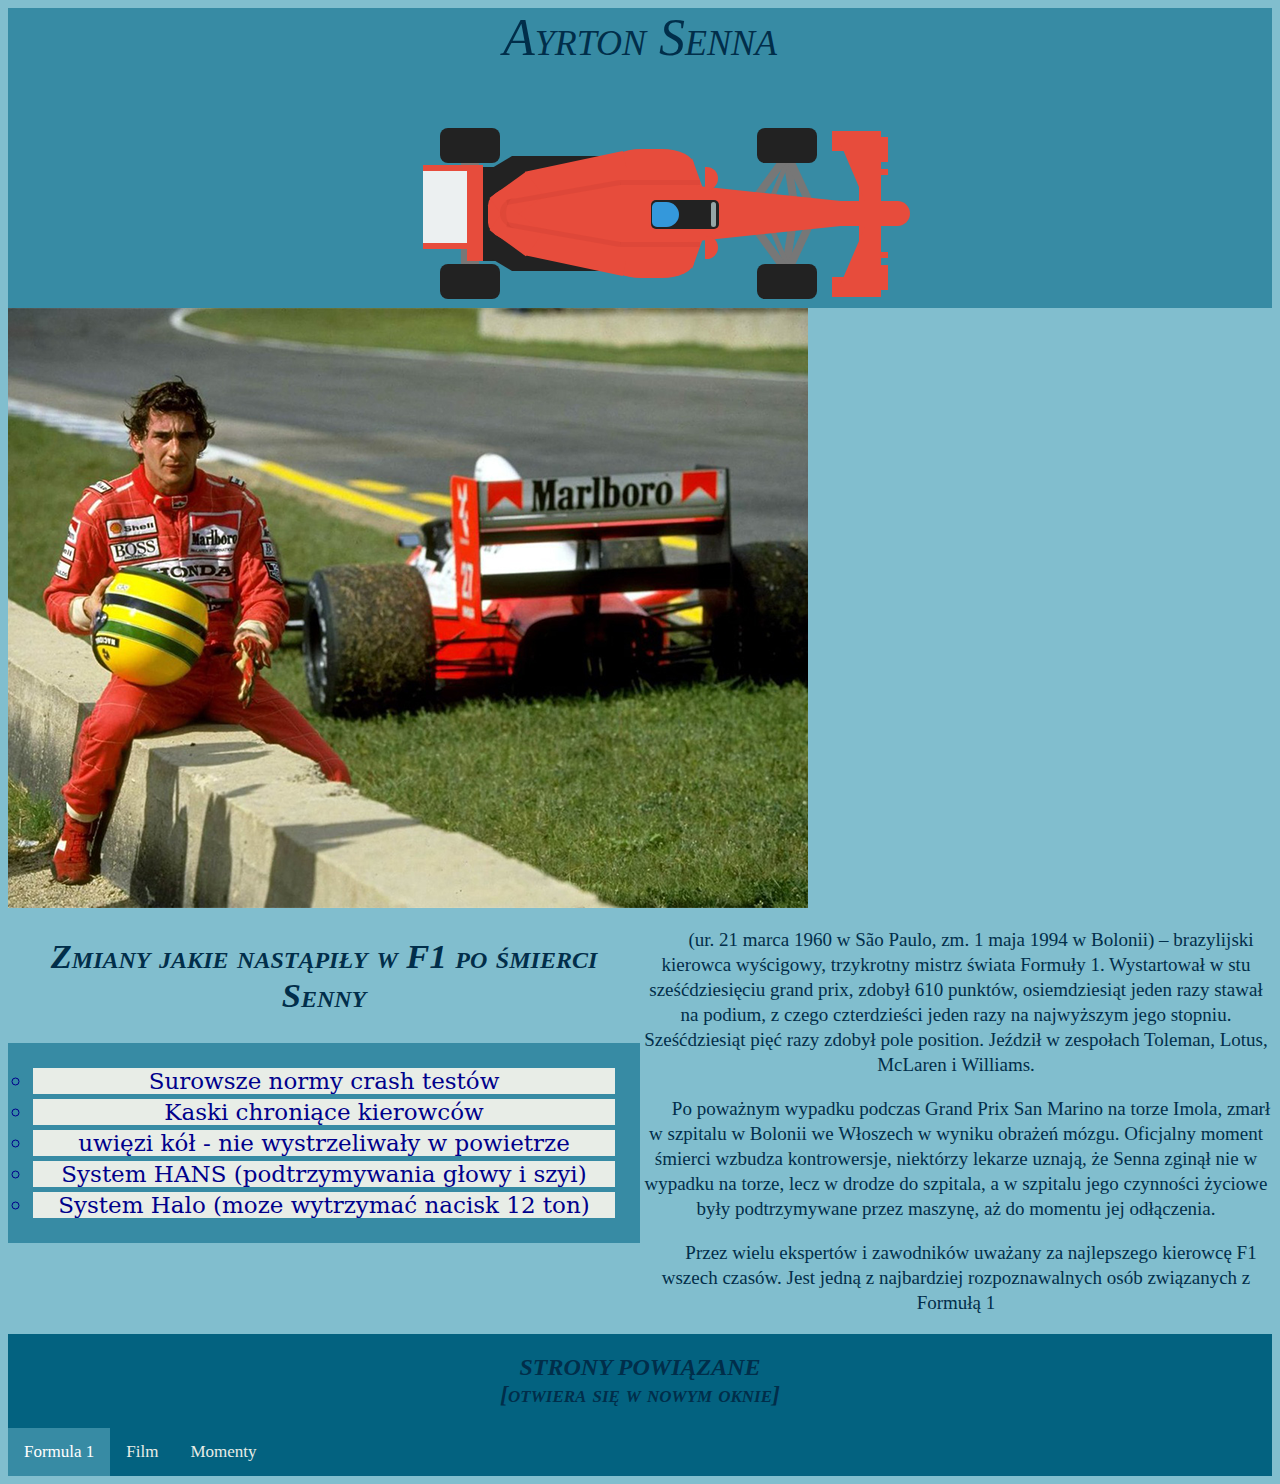
<file: Senna.html>
<!doctype html>
<html>
<head>
<meta charset="utf-8">
<title>Senna</title>
	<link rel="stylesheet" type="text/css" href="style.css">
</head>
<body>
	<div class="header1">Ayrton Senna
	<div id="Container">
  <div id="nose-top"></div>
  <div id="nose-bottom"></div>
  <div id="nose"></div>
  <div id="front-wing"></div>
  <div id="top-front-wing-trim"></div>
  <div id="bottom-front-wing-trim"></div>
  <div id="top-front-wing-trim-2"></div>
  <div id="bottom-front-wing-trim-2"></div>
  <div id="top-front-wing"></div>
  <div id="top-front-wing-tail"></div>
  <div id="bottom-front-wing"></div>
  <div id="bottom-front-wing-tail"></div>
  <div id="bottom-front-wheel" class="wheel"></div>
  <div id="bottom-back-wheel"></div>
  <div id="top-front-wheel" class="wheel"></div>
  <div id="top-back-wheel"></div>
  <div id="rear-body"></div>
  <div id="rear-wing-bg"></div>
  <div id="rear-wing"></div>
  <div id="top-body-curve"></div>
  <div id="top-body-curve-cut"></div>
  <div id="top-body-curve-straight"></div>
  <div id="top-body-curve-straight-2"></div>
  <div id="bottom-body-curve"></div>
  <div id="bottom-body-curve-cut"></div>
  <div id="bottom-body-curve-straight"></div>
  <div id="bottom-body-curve-straight-2"></div>
  <div id="back-body-curve"></div>
  <div id="body-hood"></div>
  <div id="back-body"></div>
  <div id="back-body-top"></div>
  <div id="back-body-bottom"></div>
  <div id="back-body-2"></div>
  <div id="top-spoke-1"></div>
  <div id="top-spoke-2"></div>
  <div id="top-spoke-3"></div>
  <div id="top-spoke-4"></div>
  <div id="bottom-spoke-1"></div>
  <div id="bottom-spoke-2"></div>
  <div id="bottom-spoke-3"></div>
  <div id="bottom-spoke-4"></div>

  <div id="back-spoke"></div>

  <div id="mirror-top"></div>
  <div id="mirror-bottom"></div>
  <div id="driver-bg"></div>
  <div id="driver-wheel"></div>
  <div id="driver-helmet"></div>
  <div id="bottom-body-spine"></div>
  <div id="top-body-spine"></div>
  <div id="end-body-spine"></div>
  <div id="top-body-spine-2"></div>
  <div id="bottom-body-spine-2"></div>
  </div> 
	</div>
	
	<div class="max_foto"><img src="foto/senna.png" alt="Senna" width="800"  height="600" class="foto"></div>
	
	<div class="lista">
	<h2>Zmiany jakie nastąpiły w F1 po śmierci Senny</h2>
		<ul>
			<li>Surowsze normy crash testów</li>
			<li>Kaski chroniące kierowców</li>
			<li>uwięzi kół - nie wystrzeliwały w powietrze</li>
			<li>System HANS (podtrzymywania głowy i szyi)</li>
			<li>System Halo (moze wytrzymać nacisk 12 ton)</li>
		</ul>
	</div>
	
	<div class="tekst"><p>(ur. 21 marca 1960 w São Paulo, zm. 1 maja 1994 w Bolonii) – brazylijski kierowca wyścigowy, trzykrotny mistrz świata Formuły 1. Wystartował w stu sześćdziesięciu grand prix, zdobył 610 punktów, osiemdziesiąt jeden razy stawał na podium, z czego czterdzieści jeden razy na najwyższym jego stopniu. Sześćdziesiąt pięć razy zdobył pole position. Jeździł w zespołach Toleman, Lotus, McLaren i Williams.</p>

<p>Po poważnym wypadku podczas Grand Prix San Marino na torze Imola, zmarł w szpitalu w Bolonii we Włoszech w wyniku obrażeń mózgu. Oficjalny moment śmierci wzbudza kontrowersje, niektórzy lekarze uznają, że Senna zginął nie w wypadku na torze, lecz w drodze do szpitala, a w szpitalu jego czynności życiowe były podtrzymywane przez maszynę, aż do momentu jej odłączenia.</p>

<p>Przez wielu ekspertów i zawodników uważany za najlepszego kierowcę F1 wszech czasów. Jest jedną z najbardziej rozpoznawalnych osób związanych z Formułą 1</p></div>
	
	<div class="navbar" id="myNavbar">
		<h2>STRONY POWIĄZANE
		<br>[otwiera się w nowym oknie]</h2>
		
  <a href="https://www.formula1.com" class="active" target="_blank">Formula 1</a>
  <a href="https://www.filmweb.pl/film/Senna-2010-532261" target="_blank">Film</a>
  <a href="https://www.redbull.com/pl-pl/ayrton-senna" target="_blank">Momenty</a>
  

</div>
	
	
</body>
</html>
</file>
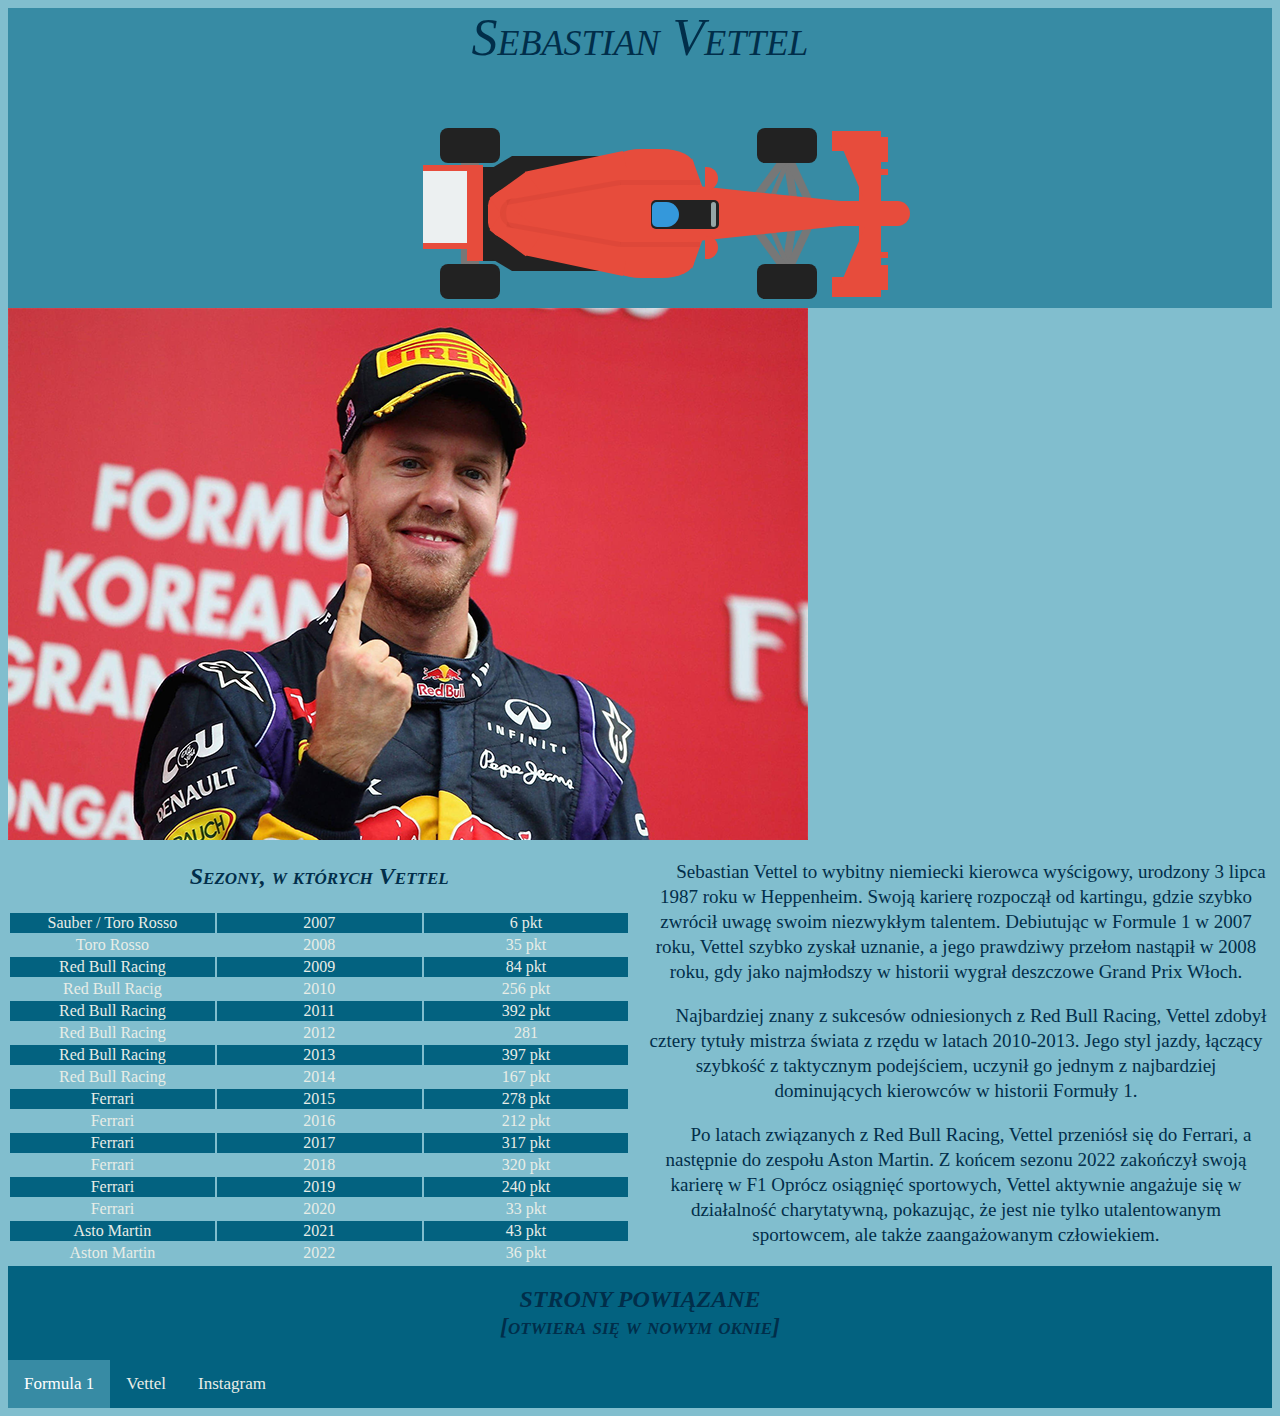
<file: Vettel.html>
<!doctype html>
<html>
<head>
<meta charset="utf-8">
<title>Vettel</title>
	<link rel="stylesheet" type="text/css" href="style.css">
</head>
<body>
	<div class="header1">Sebastian Vettel
	<div id="Container">
  <div id="nose-top"></div>
  <div id="nose-bottom"></div>
  <div id="nose"></div>
  <div id="front-wing"></div>
  <div id="top-front-wing-trim"></div>
  <div id="bottom-front-wing-trim"></div>
  <div id="top-front-wing-trim-2"></div>
  <div id="bottom-front-wing-trim-2"></div>
  <div id="top-front-wing"></div>
  <div id="top-front-wing-tail"></div>
  <div id="bottom-front-wing"></div>
  <div id="bottom-front-wing-tail"></div>
  <div id="bottom-front-wheel" class="wheel"></div>
  <div id="bottom-back-wheel"></div>
  <div id="top-front-wheel" class="wheel"></div>
  <div id="top-back-wheel"></div>
  <div id="rear-body"></div>
  <div id="rear-wing-bg"></div>
  <div id="rear-wing"></div>
  <div id="top-body-curve"></div>
  <div id="top-body-curve-cut"></div>
  <div id="top-body-curve-straight"></div>
  <div id="top-body-curve-straight-2"></div>
  <div id="bottom-body-curve"></div>
  <div id="bottom-body-curve-cut"></div>
  <div id="bottom-body-curve-straight"></div>
  <div id="bottom-body-curve-straight-2"></div>
  <div id="back-body-curve"></div>
  <div id="body-hood"></div>
  <div id="back-body"></div>
  <div id="back-body-top"></div>
  <div id="back-body-bottom"></div>
  <div id="back-body-2"></div>
  <div id="top-spoke-1"></div>
  <div id="top-spoke-2"></div>
  <div id="top-spoke-3"></div>
  <div id="top-spoke-4"></div>
  <div id="bottom-spoke-1"></div>
  <div id="bottom-spoke-2"></div>
  <div id="bottom-spoke-3"></div>
  <div id="bottom-spoke-4"></div>

  <div id="back-spoke"></div>

  <div id="mirror-top"></div>
  <div id="mirror-bottom"></div>
  <div id="driver-bg"></div>
  <div id="driver-wheel"></div>
  <div id="driver-helmet"></div>
  <div id="bottom-body-spine"></div>
  <div id="top-body-spine"></div>
  <div id="end-body-spine"></div>
  <div id="top-body-spine-2"></div>
  <div id="bottom-body-spine-2"></div>
  </div> 
	</div>
	
	<div class="max_foto"><img src="foto/vettel.png" alt="Vettel" width="800"  height="600" class="foto"></div>
	
	<div class="records">
	
		<table>
		<tr>
			
			<td colspan="3"><h2>Sezony, w których Vettel </h2></td>
			
			</tr>	
	<tr>
		<td>Sauber / Toro Rosso</td>
		<td>2007</td>
		<td>6 pkt</td>
			</tr>	
	<tr>
		<td>Toro Rosso</td>
		<td>2008</td>
		<td>35 pkt</td>
			</tr>			
	<tr>
		<td>Red Bull Racing</td>
		<td>2009</td>
		<td>	84 pkt</td>
			</tr>	
	<tr>
		<td>Red Bull Racig</td>
		<td>2010</td>
		<td>256 pkt</td>
			</tr>	
	<tr>
		<td>Red Bull Racing</td>
		<td>2011</td>
		<td>392 pkt</td>
			</tr>
	<tr>
		<td>Red Bull Racing</td>
		<td>2012</td>
		<td>281</td>
			</tr>
	<tr>
		<td>Red Bull Racing</td>
		<td> 2013</td>
		<td>397 pkt</td>
			</tr>
			<tr>
		<td>Red Bull Racing</td>
		<td> 2014</td>
		<td>167 pkt</td>
			</tr>
	<tr>
		<td>Ferrari</td>
		<td>2015</td>
		<td>278 pkt</td>
			</tr>
			<tr>
				<td>Ferrari</td>
				<td>2016</td>
				<td>212 pkt</td>
			</tr>
			<tr>
				<td>Ferrari</td>
				<td>2017</td>
				<td>317 pkt</td>
			</tr>
			<tr>
				<td>Ferrari</td>
				<td>2018</td>
				<td>320 pkt</td>
			</tr>
			<tr>
				<td>Ferrari</td>
				<td>2019</td>
				<td>240 pkt</td>
			</tr>
			<tr>
				<td>Ferrari</td>
				<td>2020</td>
				<td>33 pkt</td>
			</tr>
			<tr>
				<td>Asto Martin</td>
				<td>2021</td>
				<td>43 pkt</td>
			</tr>
			<tr>
				<td>Aston Martin</td>
				<td>2022</td>
				<td>36 pkt</td>
			</tr>
			
				</table>	
	</div>
	
	<div class="tekst">
<p>Sebastian Vettel to wybitny niemiecki kierowca wyścigowy, urodzony 3 lipca 1987 roku w Heppenheim. Swoją karierę rozpoczął od kartingu, gdzie szybko zwrócił uwagę swoim niezwykłym talentem. Debiutując w Formule 1 w 2007 roku, Vettel szybko zyskał uznanie, a jego prawdziwy przełom nastąpił w 2008 roku, gdy jako najmłodszy w historii wygrał deszczowe Grand Prix Włoch.</p>

<p>Najbardziej znany z sukcesów odniesionych z Red Bull Racing, Vettel zdobył cztery tytuły mistrza świata z rzędu w latach 2010-2013. Jego styl jazdy, łączący szybkość z taktycznym podejściem, uczynił go jednym z najbardziej dominujących kierowców w historii Formuły 1.</p>

<p>Po latach związanych z Red Bull Racing, Vettel przeniósł się do Ferrari, a następnie do zespołu Aston Martin. Z końcem sezonu 2022 zakończył swoją karierę w F1 Oprócz osiągnięć sportowych, Vettel aktywnie angażuje się w działalność charytatywną, pokazując, że jest nie tylko utalentowanym sportowcem, ale także zaangażowanym człowiekiem.</p>
 </div>
	
	<div class="navbar" id="myNavbar">
		<h2>STRONY POWIĄZANE
		<br>[otwiera się w nowym oknie]</h2>
		
  <a href="https://www.formula1.com" class="active" target="_blank">Formula 1</a>
  <a href="https://sebastianvettel.de/en/start/" target="_blank">Vettel</a>
  <a href="https://www.instagram.com/sebastianvettel/" target="_blank">Instagram</a>
  

</div>
</body>
</html>
</file>
<file: style.css>
@charset "utf-8";
/* CSS Document */
body{
	background-color: #81BECE;
	
}
iframe{
	frameborder="0";
}
#Container{
      width:667px;
      height:330px;
      position: absolute;
      left:25%; top:5%;
      animation:entrance 2s 1;
      animation-direction:normal;
      -webkit-animation:entrance 2s 1;
      -webkit-animation-direction:normal;
	 animation-duration: 4s;
  animation-iteration-count: infinite;
	
    }
    #Container div{
      position: absolute;
      opacity: 1;
      
    }
    @keyframes entrance
    {
    0%   {  left:-50%; top:2%;}
    100%  {left:53%; top:2%;}
    }
    @-webkit-keyframes entrance 
    {
    0%   {  left:-50%; top:5%;}
    100%  {left:53%; top:5%;}

    }
    #nose{
      width: 400px;
      height: 25px;
      -webkit-border-top-right-radius: 50px;
      -webkit-border-bottom-right-radius: 50px;
      -moz-border-radius-topright: 50px;
      -moz-border-radius-bottomright: 50px;
      border-top-right-radius: 50px;
      border-bottom-right-radius: 50px;
      top: 156px;
      left: 190px;
      z-index:2;
      background:#e74c3c;
    }

#nose-top {
       width: 0; 
       height: 0; 
       border-bottom: 21px solid #e74c3c; 
       border-left: 0px solid transparent; 
       border-right: 200px solid transparent; 
       top: 137px;
       left: 340px;
       z-index:3;
    }

#nose-bottom{
       width: 0; 
       height: 0; 
       border-top: 21px solid #e74c3c; 
       border-left: 0px solid transparent; 
       border-right: 200px solid transparent; 
       top: 179px;
       left: 340px;
       z-index:3;
    }

#front-wing{
      width: 22px;
      height: 166px;
      top: 86px;
      left: 539px;
      z-index: 1;
      background: #e74c3c;
    }

#top-front-wing {
   width: 0;
   height: 0;
   border-right: 30px solid #e74c3c;
   border-top: 0px solid transparent;
   border-bottom: 70px solid transparent;
   top: 86px;
   left: 515px;
   z-index: 1;
}
#top-front-wing-tail {
     width: 49px;
      height: 20px;
      background: #e74c3c;
      top: 86px;
      left: 512px;
  }

#top-front-wheel{
      width: 60px;
      height: 35px;
      background: #222;
      top: 83px;
      left: 437px;
      -webkit-border-radius: 8px;
      -moz-border-radius: 8px;
      border-radius: 8px;
      z-index: 2;

  }
  #top-back-wheel{
      width: 60px;
      height: 35px;
      background: #222;
      top: 83px;
      left: 120px;
      -webkit-border-radius: 8px;
      -moz-border-radius: 8px;
      border-radius: 8px;
      z-index: 2;

  }

  #top-body-curve {
      width: 85px;
      height: 32px;
      background: #e74c3c;
      -moz-border-radius: 100px / 50px;
      -webkit-border-radius: 100px / 50px;
      border-radius: 100px / 50px;
      top: 104px;
      left: 289px;
  }

  #top-body-curve-cut {
      width: 0;
      height: 0;
      border-left: 0px solid transparent;
      border-right: 18px solid transparent;
      border-bottom: 50px solid #e74c3c;
      top: 113px;
      left: 372px;
  }

  #top-body-curve-straight {
      width: 100px;
      height: 30px;
      background:#e74c3c;
      top: 116px;
      left: 207px;
      transform: rotate(-12deg);
      -ms-transform: rotate(-12deg);
      -webkit-transform: rotate(-12deg);
      z-index:2;
    }
    #top-body-curve-straight-2{
      width: 45px;
      height: 30px;
      background: #e74c3c;
      top: 137px;
      left: 174px;
      transform: rotate(-36deg);
      -ms-transform: rotate(-36deg);
      -webkit-transform: rotate(-36deg);
      z-index: 2;
    }
    #top-front-wing-trim{
    width: 14px;
    height: 6px;
    background: #e74c3c;
    top: 124px;
    left: 554px;
    z-index: 1;
  }
  #top-front-wing-trim-2{
    width: 14px;
    height: 25px;
    background: #e74c3c;
    top: 92px;
    left: 554px;
    z-index: 1;
  }
  #bottom-front-wing-trim-2{
    width: 14px;
    height: 25px;
    background: #e74c3c;
    top: 220px;
    left: 554px;
    z-index: 1;
  }
  #bottom-front-wing-trim{
    width: 14px;
    height: 6px;
    background: #e74c3c;
    top: 207px;
    left: 554px;
    z-index: 1;
  }

  #top-spoke-1{
      width: 8px;
      height: 60px;
      background: #777;
      z-index: 0;
      top: 96px;
      left: 465px;
      transform: rotate(-9deg);
      -ms-transform: rotate(-9deg);
      -webkit-transform: rotate(-9deg);
  }

  #top-spoke-2{
      width: 8px;
      height: 60px;
      background: #777;
      z-index: 0;
      top: 105px;
      left: 475px;
      transform: rotate(-25deg);
      -ms-transform: rotate(-25deg);
      -webkit-transform: rotate(-25deg);
  }

  #top-spoke-3{
      width: 5px;
      height: 60px;
      background: #777;
      z-index: 0;
      top: 105px;
      left: 457px;
      transform: rotate(23deg);
      -ms-transform: rotate(23deg);
      -webkit-transform: rotate(23deg);
  }
  #top-spoke-4{
      width: 8px;
      height: 60px;
      background: #777;
      z-index: 0;
      top: 105px;
      left: 445px;
      transform: rotate(36deg);
      -ms-transform: rotate(36deg);
      -webkit-transform: rotate(36deg);
  }
  

#bottom-spoke-1{
      width: 8px;
      height: 60px;
      background: #777;
      z-index: 0;
      top: 172px;
      left: 465px;
      transform: rotate(9deg);
      -ms-transform: rotate(9deg);
      -webkit-transform: rotate(9deg);
  }

  #bottom-spoke-2{
      width: 8px;
      height: 60px;
      background: #777;
      z-index: 0;
      top: 172px;
      left: 475px;
      transform: rotate(25deg);
      -ms-transform: rotate(25deg);
      -webkit-transform: rotate(25deg);
  }

  #bottom-spoke-3{
      width: 5px;
      height: 60px;
      background: #777;
      z-index: 0;
      top: 172px;
      left: 457px;
      transform: rotate(-23deg);
      -ms-transform: rotate(-23deg);
      -webkit-transform: rotate(-23deg);
  }
  #bottom-spoke-4{
      width: 8px;
      height: 60px;
      background: #777;
      z-index: 0;
      top: 172px;
      left: 445px;
      transform: rotate(-36deg);
      -ms-transform: rotate(-36deg);
      -webkit-transform: rotate(-36deg);
  }

  #back-spoke{
      width: 18px;
      height: 160px;
      background: #777;
      z-index: 0;
      top: 92px;
      left: 141px;
  }

#bottom-front-wing {
   width: 0;
   height: 0;
   border-right: 30px solid #e74c3c;
   border-bottom: 0px solid transparent;
   border-top: 70px solid transparent;
   top: 182px;
   left: 515px;
   z-index: 1;
}
#bottom-front-wing-tail {
     width: 49px;
      height: 20px;
      background: #e74c3c;
      top: 232px;
      left: 512px;
  }

  #bottom-front-wheel{
      width: 60px;
      height: 35px;
      background: #222;
      top: 219px;
      left: 437px;
      -webkit-border-radius: 8px;
      -moz-border-radius: 8px;
      border-radius: 8px;
      z-index: 2;

  }
  #bottom-back-wheel{
      width: 60px;
      height: 35px;
      background: #222;
      top: 219px;
      left: 120px;
      -webkit-border-radius: 8px;
      -moz-border-radius: 8px;
      border-radius: 8px;
      z-index: 2;

  }
  #rear-body{
      width: 16px;
      height: 96px;
      background: #e74c3c;
      top: 120px;
      left: 147px;
      z-index: 2;
  }

  #rear-wing-bg{
      width: 53px;
      height: 84px;
      border-top: 6px solid #e74c3c;
      border-bottom: 6px solid #e74c3c;
      background: #ecf0f1;
      top: 120px;
      left: 103px;
      z-index: 1;
  }
  

  #bottom-body-curve {
      width: 85px;
      height: 32px;
      background: #e74c3c;
      -moz-border-radius: 100px / 50px;
      -webkit-border-radius: 100px / 50px;
      border-radius: 100px / 50px;
      top: 201px;
      left: 289px;
  }

  #bottom-body-curve-cut {
      width: 0;
      height: 0;
      border-left: 0px solid transparent;
      border-right: 18px solid transparent;
      border-top: 50px solid #e74c3c;
      top: 174px;
      left: 372px;
  }
  #bottom-body-curve-straight {
      width: 100px;
      height: 30px;
      background:#e74c3c;
      top: 191px;
      left: 207px;
      transform: rotate(12deg);
      -ms-transform: rotate(12deg);
      -webkit-transform: rotate(12deg);
      z-index:2;
    }

    #bottom-body-curve-straight-2{
      width: 45px;
      height: 30px;
      background: #e74c3c;
      top: 171px;
      left: 174px;
      transform: rotate(36deg);
      -ms-transform: rotate(36deg);
      -webkit-transform: rotate(36deg);
      z-index: 2;
    }

    #body-hood{
      width: 134px;
      height: 93px;
      background: #e74c3c;
      top: 123px;
      left: 240px;
      z-index: 2;
    }

  #back-body-curve {
      width: 85px;
      height: 60px;
      background: #e74c3c;
      -moz-border-radius: 100px / 50px;
      -webkit-border-radius: 100px / 50px;
      border-radius: 100px / 50px;
      top: 139px;
      left: 168px;
      z-index: 1
  }

  #back-body{
      width: 85px;
      height: 94px;
      background: #222;
      top: 122px;
      left: 148px;
      z-index: 0;
  }
  #back-body-top {
      width: 0;
      height: 0;
      border-left: 20px solid transparent;
      border-right: 0 solid transparent;
      border-bottom: 12px solid #222;
      z-index: 0;
      top: 111px;
      left: 172px;
  }

  #back-body-bottom {
      width: 0;
      height: 0;
      border-left: 20px solid transparent;
      border-right: 0 solid transparent;
      border-top: 12px solid #222;
      z-index: 0;
      top: 214px;
      left: 172px;
  }

  #back-body-2{
      width: 97px;
      height: 115px;
      background: #222;
      top: 111px;
      left: 192px;
      z-index: 0;
  }
  #mirror-bottom{
      background: #e74c3c;
      width: 13px;
      height: 23px;
      top: 191px;
      left: 385px;
      z-index: 5;
      border-radius: 0 90px 90px 0;
     -moz-border-radius: 0 90px 90px 0;
     -webkit-border-radius:  0 90px 90px 0;
  }
  #mirror-top{
      background: #e74c3c;
      width: 13px;
      height: 23px;
      top: 122px;
      left: 385px;
      z-index: 5;
      border-radius: 0 90px 90px 0;
     -moz-border-radius: 0 90px 90px 0;
     -webkit-border-radius:  0 90px 90px 0;
  }
  #driver-bg{
      width: 68px;
      height: 29px;
      background: #222;
      top: 155px;
      left: 331px;
      z-index: 5;
      -webkit-border-radius: 5px;
      -moz-border-radius: 5px;
      border-radius: 5px;
  }

  #driver-wheel{
      width: 5px;
      height: 25px;
      background: #95a5a6;
      top: 157px;
      left: 391px;
      z-index: 5;
      -webkit-border-radius: 5px;
      -moz-border-radius: 5px;
      border-radius: 5px
  }

  #bottom-body-spine{
      background: #c0392b;
      width: 80px;
      height: 5px;
      top: 197px;
      left: 300px;
      z-index: 4; 
      opacity:0.2 !important;
  }
  #top-body-spine{
      background: #c0392b;
      width: 80px;
      height: 5px;
      top: 135px;
      left: 300px;
      z-index: 4; 
      opacity:0.2 !important;
  }
  #bottom-body-spine-2{
      background: #c0392b;
      width: 115px;
      height: 5px;
      top: 187px;
      left: 186px;
      z-index: 4;
      transform: rotate(10deg);
      -ms-transform: rotate(10deg);
      -webkit-transform: rotate(10deg);
      opacity:0.2 !important;
      }
  #top-body-spine-2{
      background: #c0392b;
      width: 115px;
      height: 5px;
      top: 145px;
      left: 186px;
      z-index: 4;
      transform: rotate(-10deg);
      -ms-transform: rotate(-10deg);
      -webkit-transform: rotate(-10deg);
      opacity:0.2 !important;
  }
  #end-body-spine{
      width: 80px;
      height: 30px;
      top: 153px;
      left: 180px;
      z-index: 4; 
      -webkit-border-radius: 50px 0px 0px 50px;
        border-radius: 50px 0px 0px 50px;
        border-left:6px solid #c0392b;
        opacity:0.2 !important;
  }
  #driver-helmet{
    background: #3498db;
    width: 27px;
    height: 25px;
    top: 157px;
    left: 332px;
    z-index: 6;
    -webkit-border-radius: 20px 50px 50px 20px;
    border-radius: 20px 50px 50px 20px;
  }


.overlay a:hover, .overlay a:focus {
  color: #f1f1f1;
}

.overlay .closebtn {
  position: absolute;
  top: 20px;
  right: 45px;
  font-size: 60px;
}
.overlay a {
  padding: 8px;
  text-decoration: none;
  font-size: 36px;
  color: #012E4A;
  display: block;
  transition: 0.3s;
}
.overlay {
  height: 0%;
  width: 100%;
  position: fixed;
  z-index: 1;
  top: 0;
  left: 0;
  background-color: rgb(0,0,0);
  background-color: rgba(0,0,0, 0.9);
  overflow-y: hidden;
  transition: 0.5s;
}


@media screen and (max-width:1200px) {
.topnav{
    text-align: center;
    float: none;
	 height: 100px;
  }	
	
	.aside{
		height: 500px; 
	}
	.max_foto	{width: 50%;
	float: left;
	
	}	
	.tekst{  float: none;
	width: 200%
	}
	.records{
		width: 50%;
		float: left
	}
	.lista{
		width: 50%;
		float: left;
	}
	ul{
		width: 100%;
		height: auto;
	}
	td{
		width: auto;
		height: auto;
	}
	
	.col-25{
		float: none;
		width: 100%;
		margin: 0;
	}
	.col-75{
		
		float: none;
		width: 100%;
		margin: 0;
		
	}
	#Container{
		display: none
	}
}




@media screen and (max-width:600px){



	.prev,
        .next,
        .text {
          font-size: 11px
        }
	
}





	td{
		width: auto;
		height: auto;
	}



.topnav{
  position: relative;
  top: 25%;
  width: 100%;
  text-align: center;
  margin-top: 30px;
	
}

.content {
margin: 0 auto;
width: 100%;
	height: 100%;
background-color: grey;
}
.header {
width: 100%;
height: 100px;
background-color:#378BA4;
	text-align: center;
	font-size: 52px;
	color: #012E4A;
	font-family: Impact, Haettenschweiler, "Franklin Gothic Bold", "Arial Black", "sans-serif";
	font-style: oblique; 
	font-variant: small-caps;
}
.header1 {
width: 100%;
height: 300px;
background-color:#378BA4;
	text-align: center;
	font-size: 52px;
	color: #012E4A;
	font-family: Impact, Haettenschweiler, "Franklin Gothic Bold", "Arial Black", "sans-serif";
	font-style: oblique; 
	font-variant: small-caps;
}
.menu {
	color: #012E4A;
	font-family: Impact, Haettenschweiler, "Franklin Gothic Bold", "Arial Black", "sans-serif";
	font-style: oblique; 
	font-variant: small-caps;
width: 100%;
height: 50px;
background-color: #036280;

	text-align: center
}
.aside {
width: 100%;
height: 700px;
background-color: #81BECE;

}
iframe{
width: 100%;	
	height: 100%;
	
}
.footer { 
	position: relative;
	bottom: 0px;
width: 100%;
height: 40px;
background-color:#E8EDE7;
clear: both;
	color: #012E4A;
	text-align: end;
}
.tekst{
	color: #012E4A;
	font-size: 19px;
	float: left;
	width: 50%;	
	
	text-align: center;
	line-height: 25px;
	text-indent: 30px
}
.max_foto{
	
	max-width: 100%;

}
.foto{
  max-width: 100%;
  height: auto;
}
.records{
	
	width: 50%;
	
	float: left;
	color: #E8EDE7;
	text-align: center;
}
.titles{

	width: 50%;
	font-size: 22px;
	position: relative;
	float: left;
	color: #E8EDE7;
	text-align: center;
}
td.titles{
	height: 200px;
}
h2{
	font-family: Impact, Haettenschweiler, "Franklin Gothic Bold", "Arial Black", "sans-serif";
	font-style: oblique; 
	font-variant: small-caps;
	text-align: center;
	color: #012E4A;
	
}
td{
	
	width: 16vw;
	height: auto;
}
table{
	
}
tr:nth-child(even) {background-color:#036280;}

.lista{
	width: 50%;
	float: left;
	position: relative;
	color: #012E4A;
	font-family:Constantia, "Lucida Bright", "DejaVu Serif", Georgia, "serif";
	font-size: 23px;
	text-align: center;	
}
ul{
	list-style: circle;
	background: #378BA4;
  padding: 20px;
}
ul li {
  background: #E8EDE7
;
  color: darkblue;
  margin: 5px;
}
@media screen and (max-width:600px){
.max_foto	{width: 100%;
	float: none
	}	
	.tekst{ float: none;
	width: 100%
	}
	.records{
		
		width: 100%;
		float: none;
	}
	.titles{
		
		width: 100%;
		float: none;
	
	}
	h2{text-align: center}
	.lista{ float: none;
	width: 100%
	}
	td{
		width: 200px;
		height: auto;
	}
	
}
 * {
        box-sizing: border-box
      }
      
      .mySlides {
        display: none
      }
      img {
        vertical-align: middle;
      }
      .slideshow-container {
        max-width: 1200px;
        position: relative;
        margin: auto;
      }
     
      .prev,
      .next {
        cursor: pointer;
        position: absolute;
        top: 50%;
        width: auto;
        padding: 16px;
        margin-top: -22px;
        color: white;
        font-weight: bold;
        font-size: 18px;
        transition: 0.6s ease;
        border-radius: 0 3px 3px 0;
        user-select: none;
      }
      
      .next {
        right: 0;
        border-radius: 3px 0 0 3px;
      }
      
      .prev:hover,
      .next:hover {
        background-color: rgba(0, 0, 0, 0.8);
      }
    
      .text {
        color: #ffffff;
        font-size: 15px;
        padding: 8px 12px;
        position: absolute;
        bottom: 8px;
        width: 100%;
        text-align: center;
		  font-family: Impact, Haettenschweiler, "Franklin Gothic Bold", "Arial Black", "sans-serif";
      }
      
      .numbertext {
        color: #ffffff;
        font-size: 12px;
        padding: 8px 12px;
        position: absolute;
        top: 0;
      }
     
      .dot {
        cursor: pointer;
        height: 15px;
        width: 15px;
        margin: 0 2px;
        background-color: #999999;
        border-radius: 50%;
        display: inline-block;
        transition: background-color 0.6s ease;
      }
      .active,
      .dot:hover {
        background-color: #111111;
      }
      
      .fade {
        -webkit-animation-name: fade;
        -webkit-animation-duration: 1.5s;
        animation-name: fade;
        animation-duration: 1.5s;
      }
      @-webkit-keyframes fade {
        from {
          opacity: .4
        }
        to {
          opacity: 1
        }
      }
      @keyframes fade {
        from {
          opacity: .4
        }
        to {
          opacity: 1
        }
      }
     




.navbar {
  overflow: hidden;
  background-color: #036280;  
  position: relative;
  bottom: 0;
  width: 100%;
	
}

.navbar a {
  float: left;
  display: block;
  color: #E8EDE7;
  text-align: center;
  padding: 14px 16px;
  text-decoration: none;
  font-size: 17px;
}

.navbar a:hover {
  background-color: #E8EDE7;
  color: black;
}

.navbar a.active {
  background-color: #378BA4;
  color: white;
}

.navbar .icon {
  display: none;
}

* {
  box-sizing: border-box;
}

input[type=text], select, textarea {
  width: 100%;
  padding: 12px;
  border: 1px solid #ccc;
  border-radius: 4px;
  resize: vertical;
}

label {
  padding: 12px 12px 12px 0;
  display: inline-block;
}
input[type=reset] {
  background-color: #036280;
  color: white;
  padding: 12px 20px;
  border: none;
  border-radius: 4px;
  cursor: pointer;
  float: right;
}

input[type=reset]:hover {
  background-color: #036280;
}
input[type=submit] {
  background-color: #036280;
  color: white;
  padding: 12px 20px;
  border: none;
  border-radius: 4px;
  cursor: pointer;
  float: right;
	
}

input[type=submit]:hover {
  background-color: #036280;
}


.ankieta {
  border-radius: 5px;
  background-color: #378BA4;
  padding: 20px;
	font-family: Impact, Haettenschweiler, "Franklin Gothic Bold", "Arial Black", "sans-serif";
	color: #012E4A;
	
}

.col-25 {
  float: left;
  width: 25%;
  margin-top: 6px;
}

.col-75 {
  float: left;
  width: 75%;
  margin-top: 6px;
}


.row:after {
  content: "";
  display: table;
  clear: both;
}
@media screen and (max-width: 1200px) {
  .col-25, .col-75, input[type=submit] {
    width: 100%;
    margin-top: 0;
  }
}
</file>
